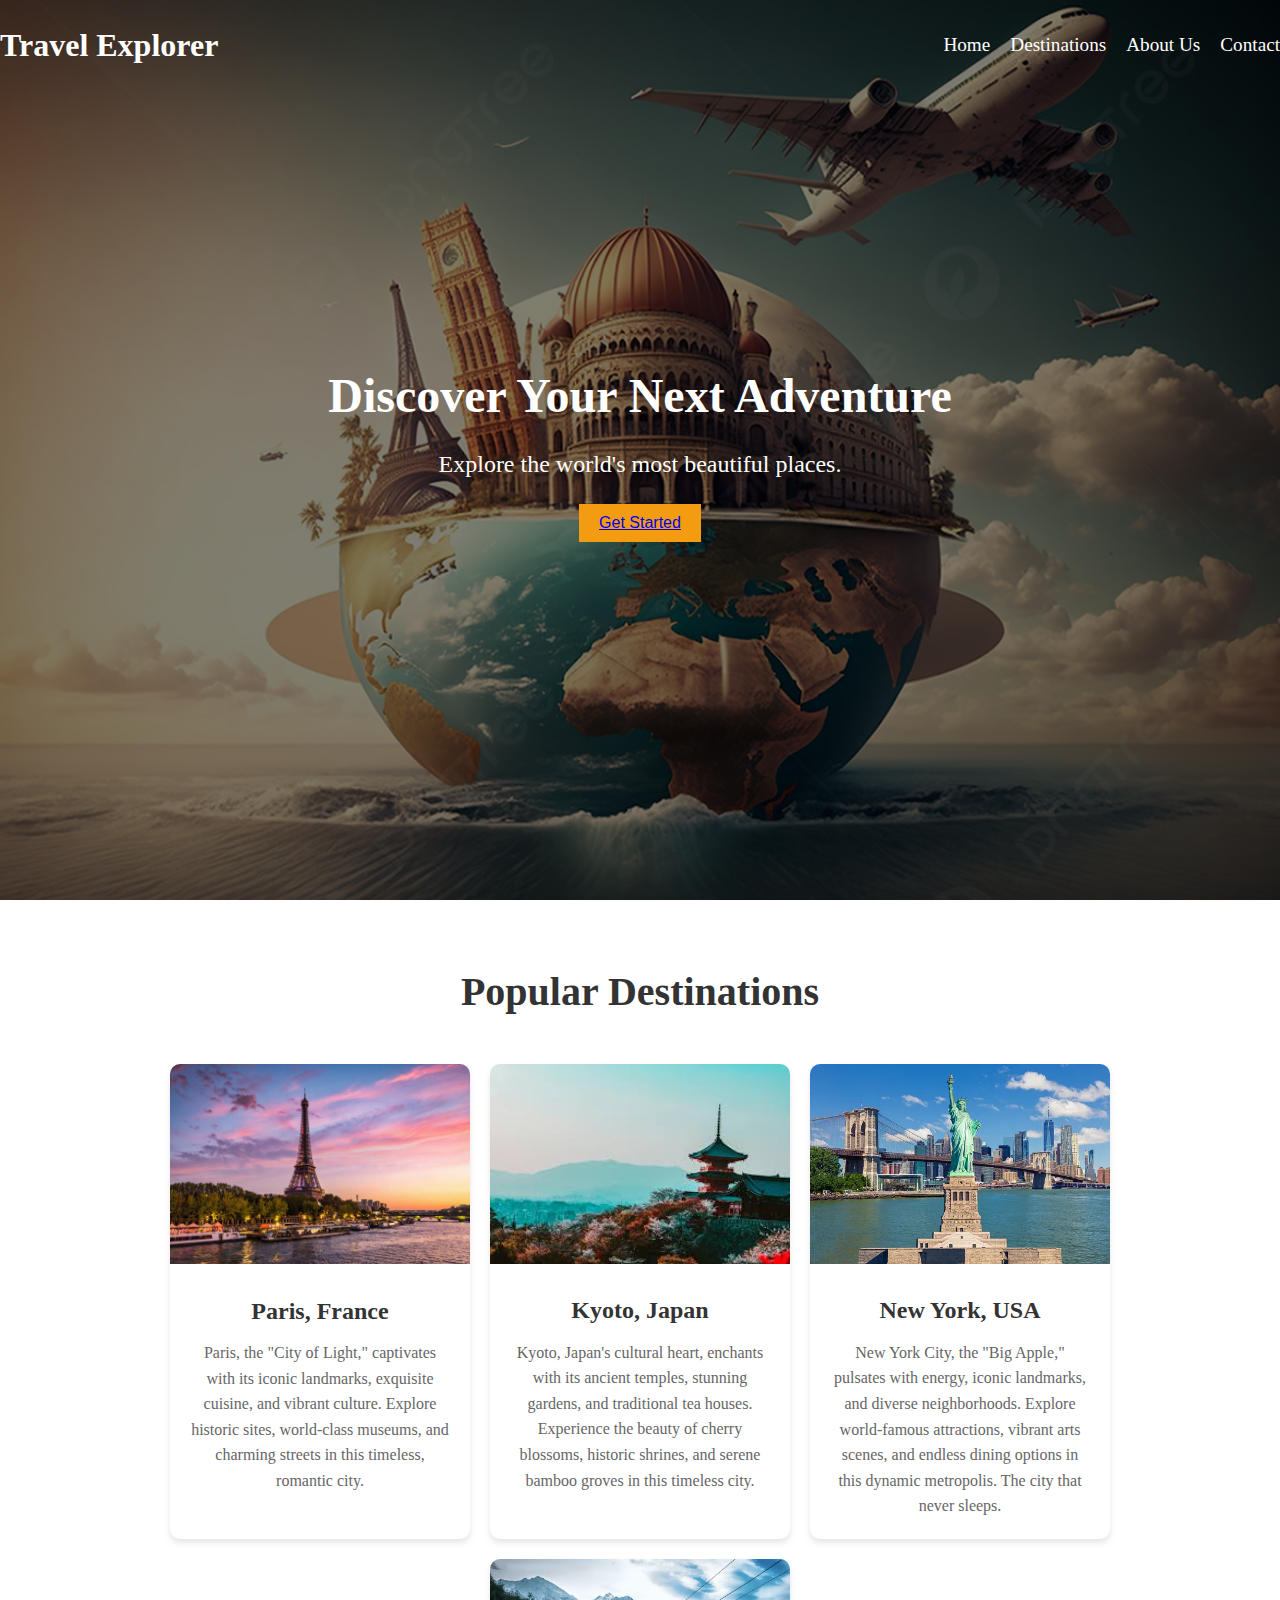
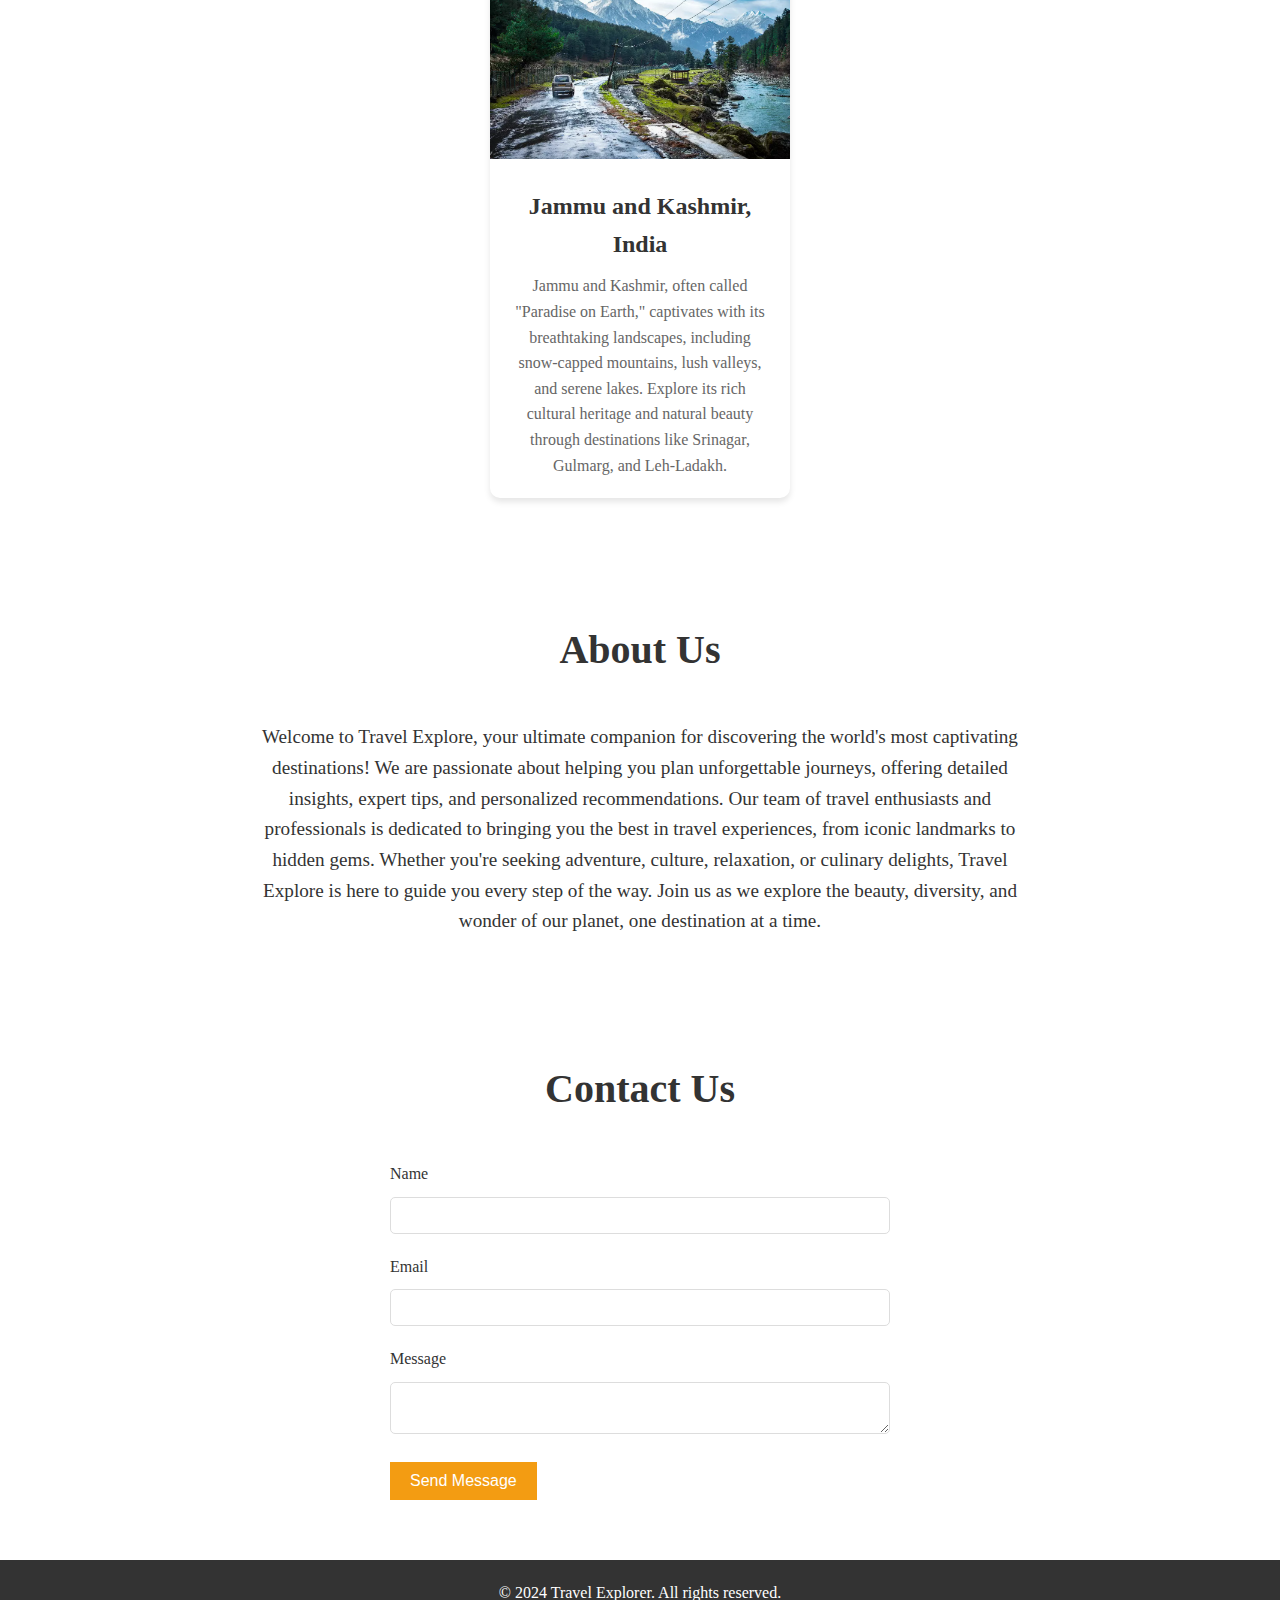
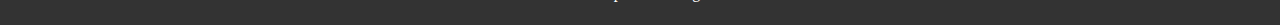
<file: index.html>
<!DOCTYPE html>
<html lang="en">
<head>
    <meta charset="UTF-8">
    <meta name="viewport" content="width=device-width, initial-scale=1.0">
    <title>Travel Explorer</title>
    <link rel="stylesheet" href="styles.css">
</head>
<body>
    <header class="hero-section">
        <nav>
            <h1>Travel Explorer</h1>
            <ul>
                <li><a href="index.html">Home</a></li>
                <li><a href="#destinations">Destinations</a></li>
                <li><a href="#about">About Us</a></li>
                <li><a href="#contact">Contact</a></li>
            </ul>
        </nav>
        <div class="hero-content">
            <h2>Discover Your Next Adventure</h2>
            <p>Explore the world's most beautiful places.</p>
            <button><a href="#destinations">Get Started</a></button>
        </div>
    </header>

    <section id="destinations" class="destinations-section">
        <h2>Popular Destinations</h2>
        <div class="destination-grid">
            <div class="destination-card">
                <a href="destination_paris.html">
                    <img src="istockphoto-1345426734-612x612.jpg" alt="Paris, France">
                </a>
                <div class="card-content">
                    <h3>Paris, France</h3>
                    <p>Paris, the "City of Light," captivates with its iconic landmarks, exquisite cuisine, and vibrant culture. Explore historic sites, world-class museums, and charming streets in this timeless, romantic city.</p>
                </div>
            </div>
            <div class="destination-card">
                <a href="destination_kyoto.html">
                    <img src="images.jpeg" alt="Kyoto, Japan">
                </a>
                <div class="card-content">
                    <h3>Kyoto, Japan</h3>
                    <p>Kyoto, Japan's cultural heart, enchants with its ancient temples, stunning gardens, and traditional tea houses. Experience the beauty of cherry blossoms, historic shrines, and serene bamboo groves in this timeless city.</p>
                </div>
            </div>
            <div class="destination-card">
                <a href="destination_newyork.html">
                    <img src="istockphoto-1715020172-170667a.webp" alt="New York, USA">
                </a>
                <div class="card-content">
                    <h3>New York, USA</h3>
                    <p>New York City, the "Big Apple," pulsates with energy, iconic landmarks, and diverse neighborhoods. Explore world-famous attractions, vibrant arts scenes, and endless dining options in this dynamic metropolis. The city that never sleeps.</p>
                </div>
            </div>
            <div class="destination-card">
                <a href="destination_Jammu and Kashmir.html">
                    <img src="Jammu and Kashmir.cms" alt="Jammu and Kashmir, India">
                </a>
                <div class="card-content">
                    <h3>Jammu and Kashmir, India</h3>
                    <p>Jammu and Kashmir, often called "Paradise on Earth," captivates with its breathtaking landscapes, including snow-capped mountains, lush valleys, and serene lakes. Explore its rich cultural heritage and natural beauty through destinations like Srinagar, Gulmarg, and Leh-Ladakh.</p>
                </div>
            </div>
        </div>
    </section>

    <section id="about" class="about-section">
        <h2>About Us</h2>
        <p>Welcome to Travel Explore, your ultimate companion for discovering the world's most captivating destinations! We are passionate about helping you plan unforgettable journeys, offering detailed insights, expert tips, and personalized recommendations. Our team of travel enthusiasts and professionals is dedicated to bringing you the best in travel experiences, from iconic landmarks to hidden gems. Whether you're seeking adventure, culture, relaxation, or culinary delights, Travel Explore is here to guide you every step of the way. Join us as we explore the beauty, diversity, and wonder of our planet, one destination at a time.</p>
    </section>

    <section id="contact" class="contact-section">
        <h2>Contact Us</h2>
        <form>
            <label for="name">Name</label>
            <input type="text" id="name" name="name" required>
            
            <label for="email">Email</label>
            <input type="email" id="email" name="email" required>
            
            <label for="message">Message</label>
            <textarea id="message" name="message" required></textarea>
            
            <button type="submit">Send Message</button>
        </form>
    </section>

    <footer>
        <p>&copy; 2024 Travel Explorer. All rights reserved.</p>
    </footer>

    <script src="script.js"></script>
</body>
</html>
</file>
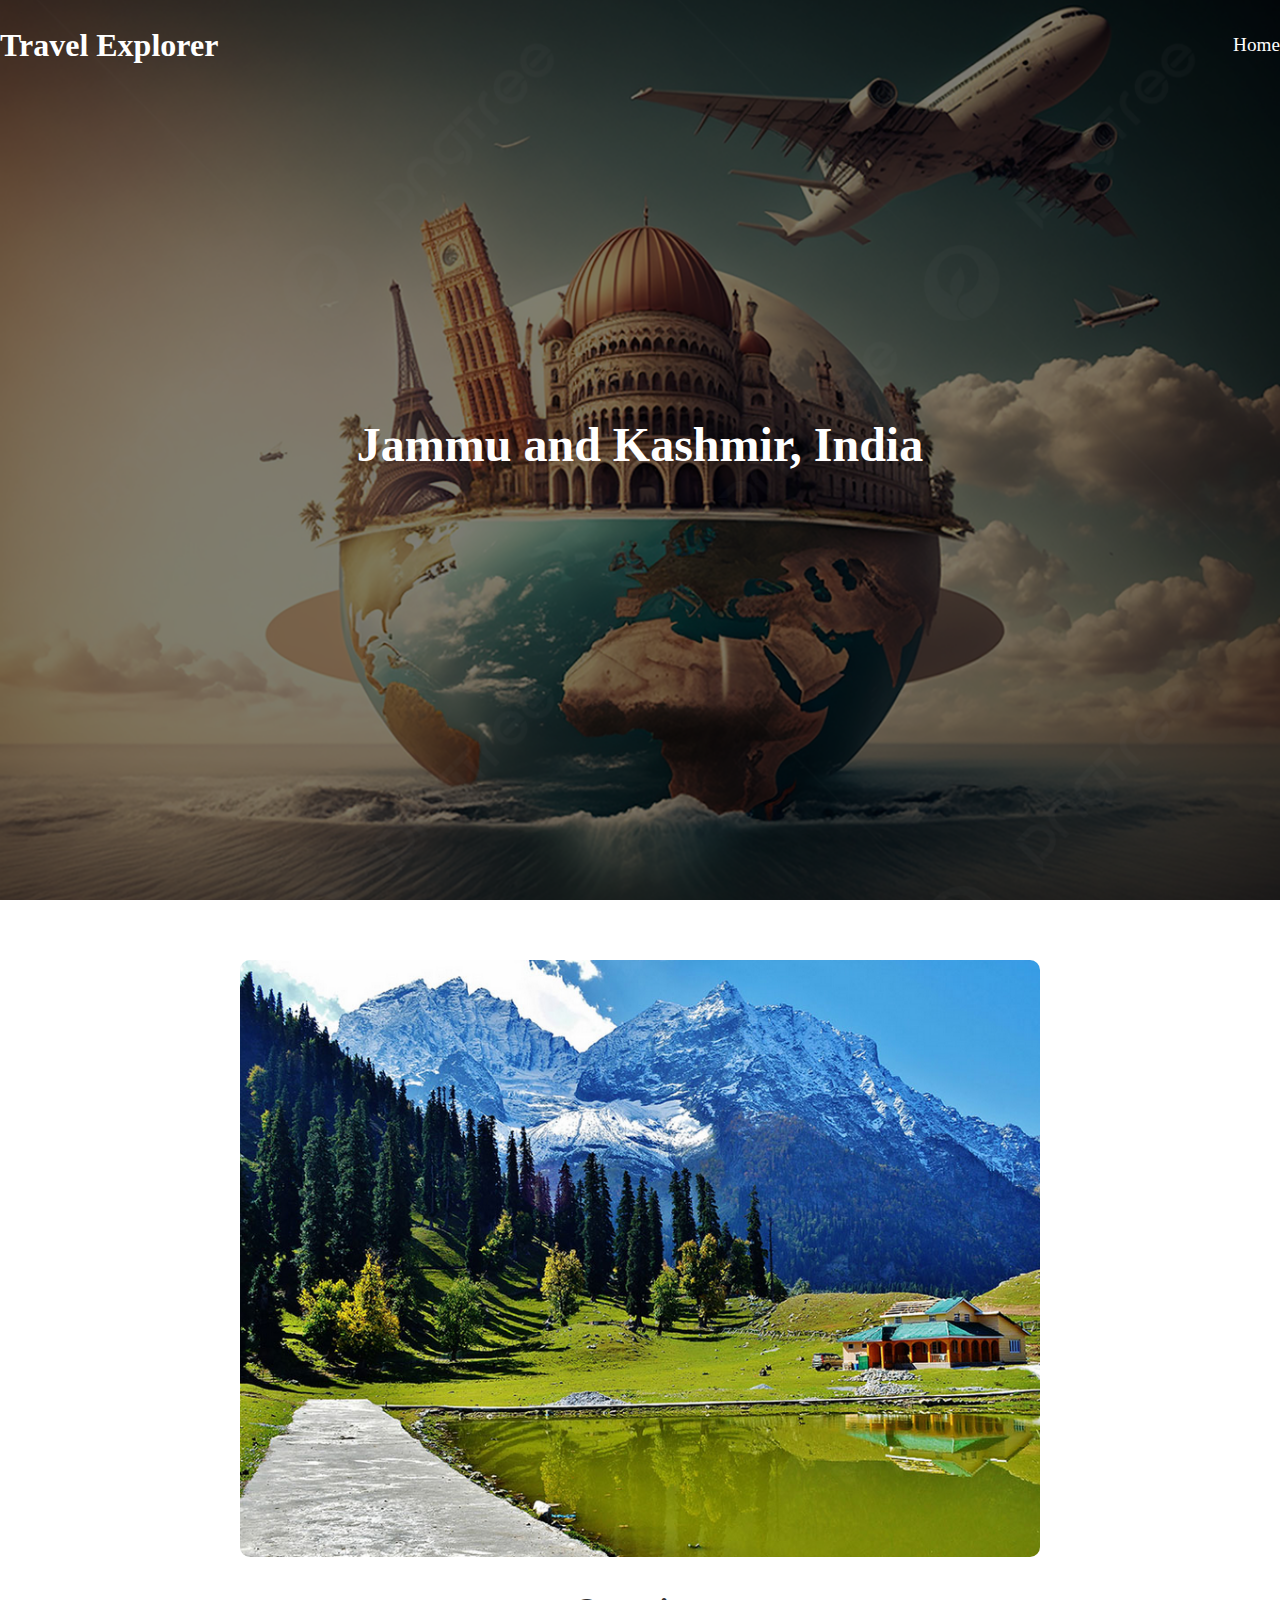
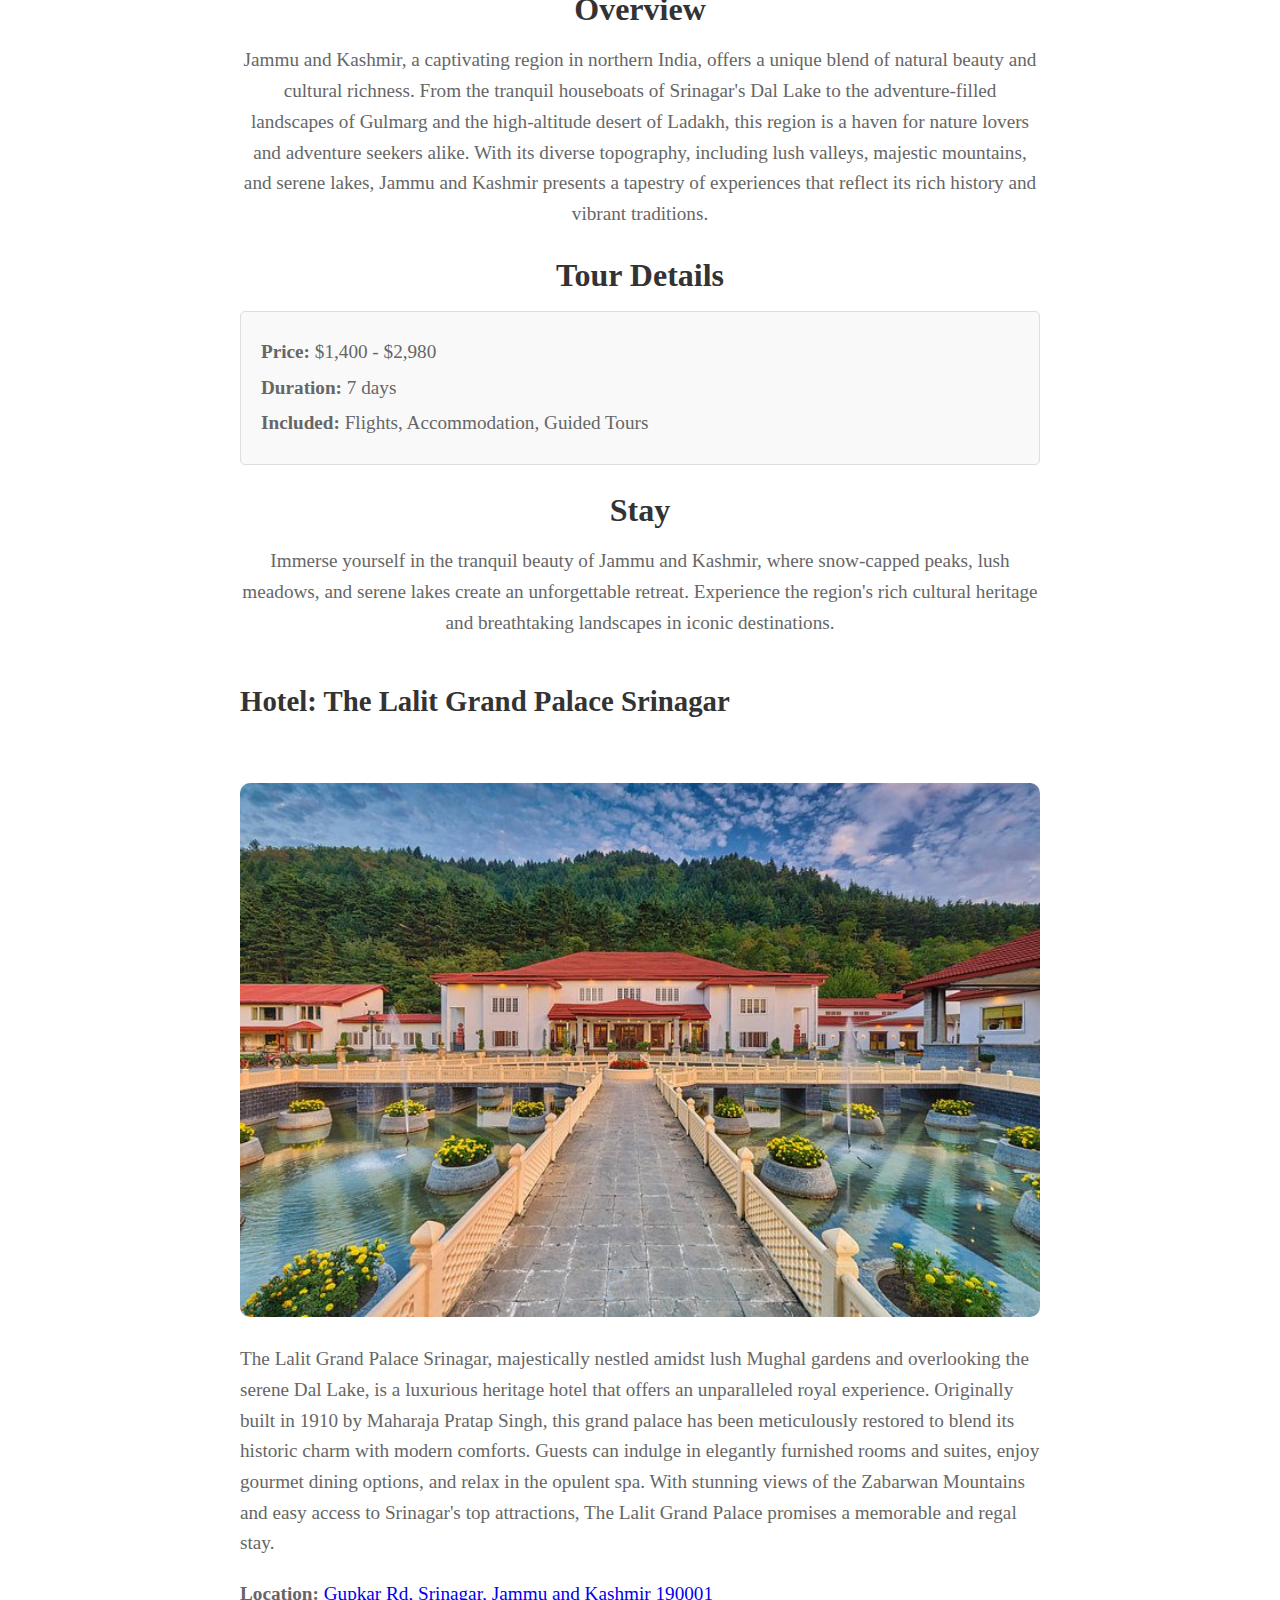
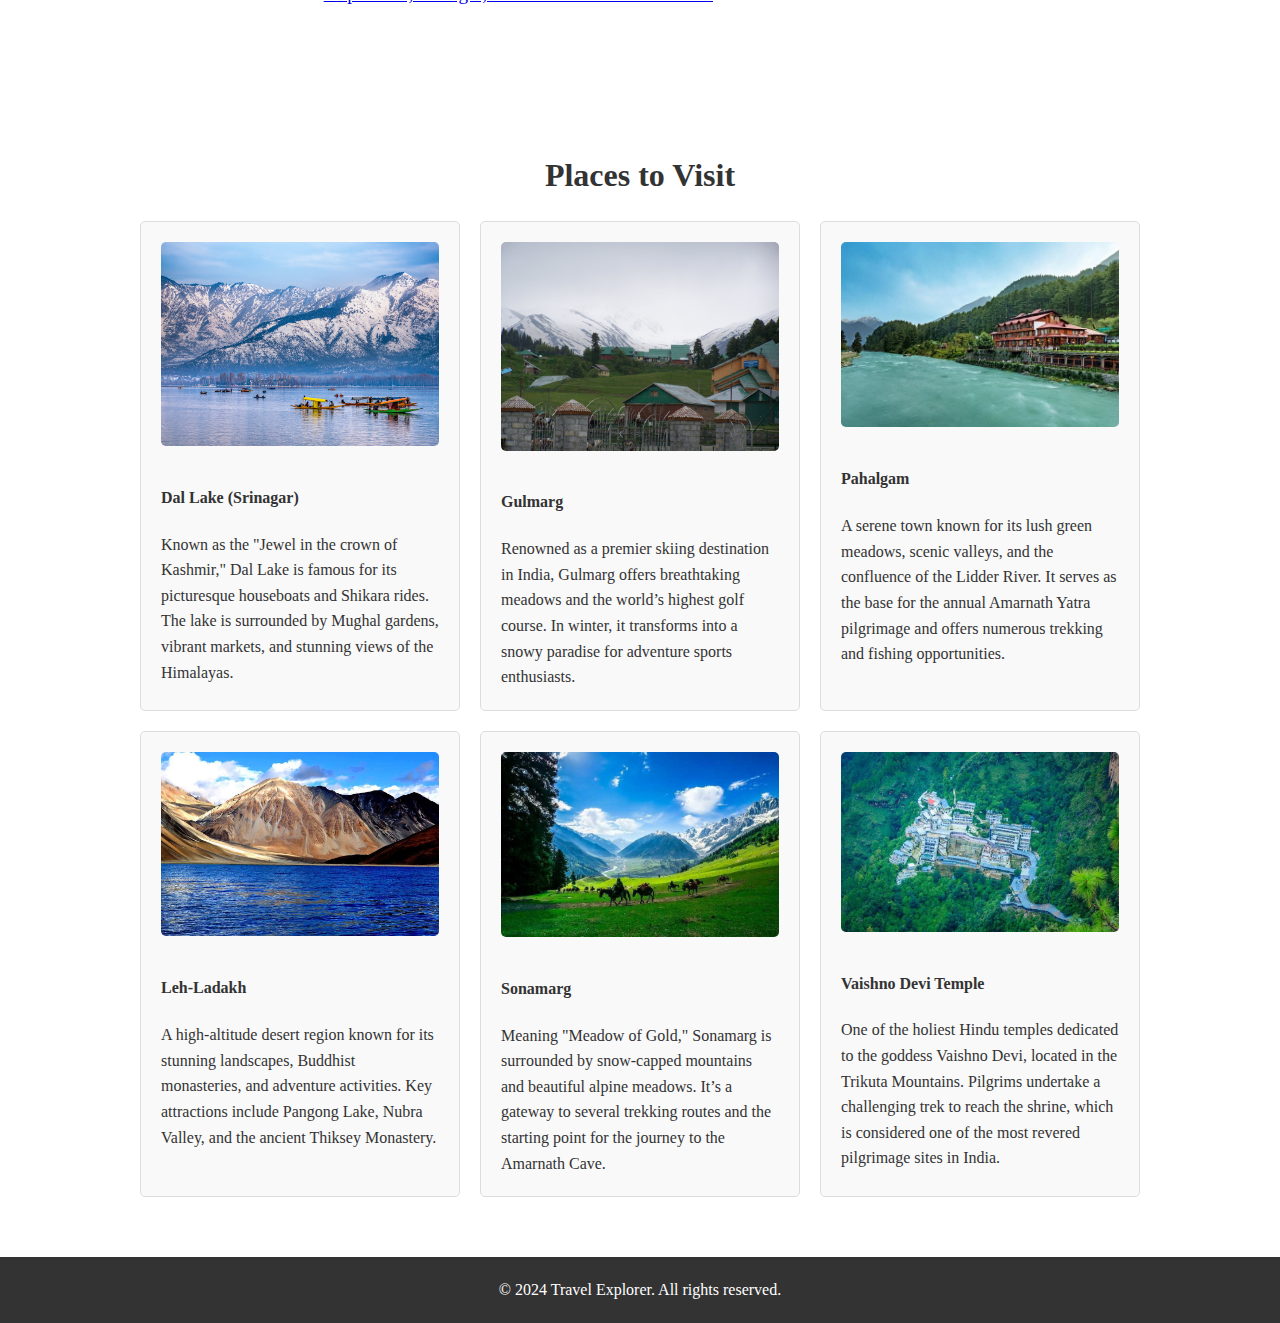
<file: destination_Jammu and Kashmir.html>
<!DOCTYPE html>
<html lang="en">
<head>
    <meta charset="UTF-8">
    <meta name="viewport" content="width=device-width, initial-scale=1.0">
    <title>Destination Details - Travel Explorer</title>
    <link rel="stylesheet" href="styles.css">
</head>
<body>
    <header>
        <nav>
            <h1>Travel Explorer</h1>
            <ul>
                <li><a href="index.html">Home</a></li>
            </ul>
        </nav>
        <div class="hero-content">
            <h2>Jammu and Kashmir, India</h2>
        </div>
    </header>
    

    <section class="destination-details">
        <img src="image_of_jammuandkashmir\jammu_kashmir.png" alt="Jammu and Kashmir, India" class="destination-img">
        <div class="details-content">
            <h3>Overview</h3>
            <p>Jammu and Kashmir, a captivating region in northern India, offers a unique blend of natural beauty and cultural richness. From the tranquil houseboats of Srinagar's Dal Lake to the adventure-filled landscapes of Gulmarg and the high-altitude desert of Ladakh, this region is a haven for nature lovers and adventure seekers alike. With its diverse topography, including lush valleys, majestic mountains, and serene lakes, Jammu and Kashmir presents a tapestry of experiences that reflect its rich history and vibrant traditions.</p>
            
            <h3>Tour Details</h3>
            <div class="details-flex">
                <div class="detail-box">
                    <p><strong>Price:</strong> $1,400 - $2,980</p>
                    <p><strong>Duration:</strong> 7 days</p>
                    <p><strong>Included:</strong> Flights, Accommodation, Guided Tours</p>
                </div>
            </div>
            
            <h3>Stay</h3>
            <p>Immerse yourself in the tranquil beauty of Jammu and Kashmir, where snow-capped peaks, lush meadows, and serene lakes create an unforgettable retreat. Experience the region's rich cultural heritage and breathtaking landscapes in iconic destinations.</p>
            
            <div class="hotel-details">
                <h4>Hotel: The Lalit Grand Palace Srinagar</h4>
                <img src="image_of_jammuandkashmir\The Lalit Grand Palace Srinagar.jpg" alt="The Lalit Grand Palace Srinagar" class="hotel-img">
                <p>The Lalit Grand Palace Srinagar, majestically nestled amidst lush Mughal gardens and overlooking the serene Dal Lake, is a luxurious heritage hotel that offers an unparalleled royal experience. Originally built in 1910 by Maharaja Pratap Singh, this grand palace has been meticulously restored to blend its historic charm with modern comforts. Guests can indulge in elegantly furnished rooms and suites, enjoy gourmet dining options, and relax in the opulent spa. With stunning views of the Zabarwan Mountains and easy access to Srinagar's top attractions, The Lalit Grand Palace promises a memorable and regal stay.</p>
                <p><strong>Location:</strong> <a href="https://www.google.com/maps/place/The+LaLiT+Grand+Palace+Srinagar/@34.0801831,74.8652802,15z/data=!4m9!3m8!1s0x38e18f6c19278e0b:0xcd0e36f777784693!5m2!4m1!1i2!8m2!3d34.0801831!4d74.8652802!16s%2Fg%2F1tgz8qz2?entry=ttu" target="_blank"> Gupkar Rd, Srinagar, Jammu and Kashmir 190001</a></p>
            </div>
        </div>
    </section>

    <section class="places-to-visit">
        <h3>Places to Visit</h3>
        <div class="places-grid">
            <div class="place-box">
                <img src="image_of_jammuandkashmir\Dal Lake (Srinagar).jpg" alt="Dal Lake (Srinagar)" class="place-img">
                <h4>Dal Lake (Srinagar)</h4>
                <p>Known as the "Jewel in the crown of Kashmir," Dal Lake is famous for its picturesque houseboats and Shikara rides. The lake is surrounded by Mughal gardens, vibrant markets, and stunning views of the Himalayas.</p>
            </div>
            <div class="place-box">
                <img src="image_of_jammuandkashmir\Gulmarg.jpg" alt="Gulmarg" class="place-img">
                <h4>Gulmarg</h4>
                <p>Renowned as a premier skiing destination in India, Gulmarg offers breathtaking meadows and the world’s highest golf course. In winter, it transforms into a snowy paradise for adventure sports enthusiasts.</p>
            </div>
            <div class="place-box">
                <img src="image_of_jammuandkashmir\Pahalgam.jpg" alt="Pahalgam" class="place-img">
                <h4>Pahalgam</h4>
                <p>A serene town known for its lush green meadows, scenic valleys, and the confluence of the Lidder River. It serves as the base for the annual Amarnath Yatra pilgrimage and offers numerous trekking and fishing opportunities.</p>
            </div>
            <div class="place-box">
                <img src="image_of_jammuandkashmir\Leh-Ladakh.jpg" alt="Leh-Ladakh" class="place-img">
                <h4>Leh-Ladakh</h4>
                <p>A high-altitude desert region known for its stunning landscapes, Buddhist monasteries, and adventure activities. Key attractions include Pangong Lake, Nubra Valley, and the ancient Thiksey Monastery.</p>
            </div>
            <div class="place-box">
                <img src="image_of_jammuandkashmir\Sonamarg.jpg" alt="Sonamarg" class="place-img">
                <h4>Sonamarg</h4>
                <p>Meaning "Meadow of Gold," Sonamarg is surrounded by snow-capped mountains and beautiful alpine meadows. It’s a gateway to several trekking routes and the starting point for the journey to the Amarnath Cave.</p>
            </div>
            <div class="place-box">
                <img src="image_of_jammuandkashmir\Vaishno Devi Temple.avif" alt="Vaishno Devi Temple" class="place-img">
                <h4>Vaishno Devi Temple</h4>
                <p>One of the holiest Hindu temples dedicated to the goddess Vaishno Devi, located in the Trikuta Mountains. Pilgrims undertake a challenging trek to reach the shrine, which is considered one of the most revered pilgrimage sites in India.</p>
            </div>
        </div>
    </section>

    <footer>
        <p>&copy; 2024 Travel Explorer. All rights reserved.</p>
    </footer>
</body>
</html>
</file>
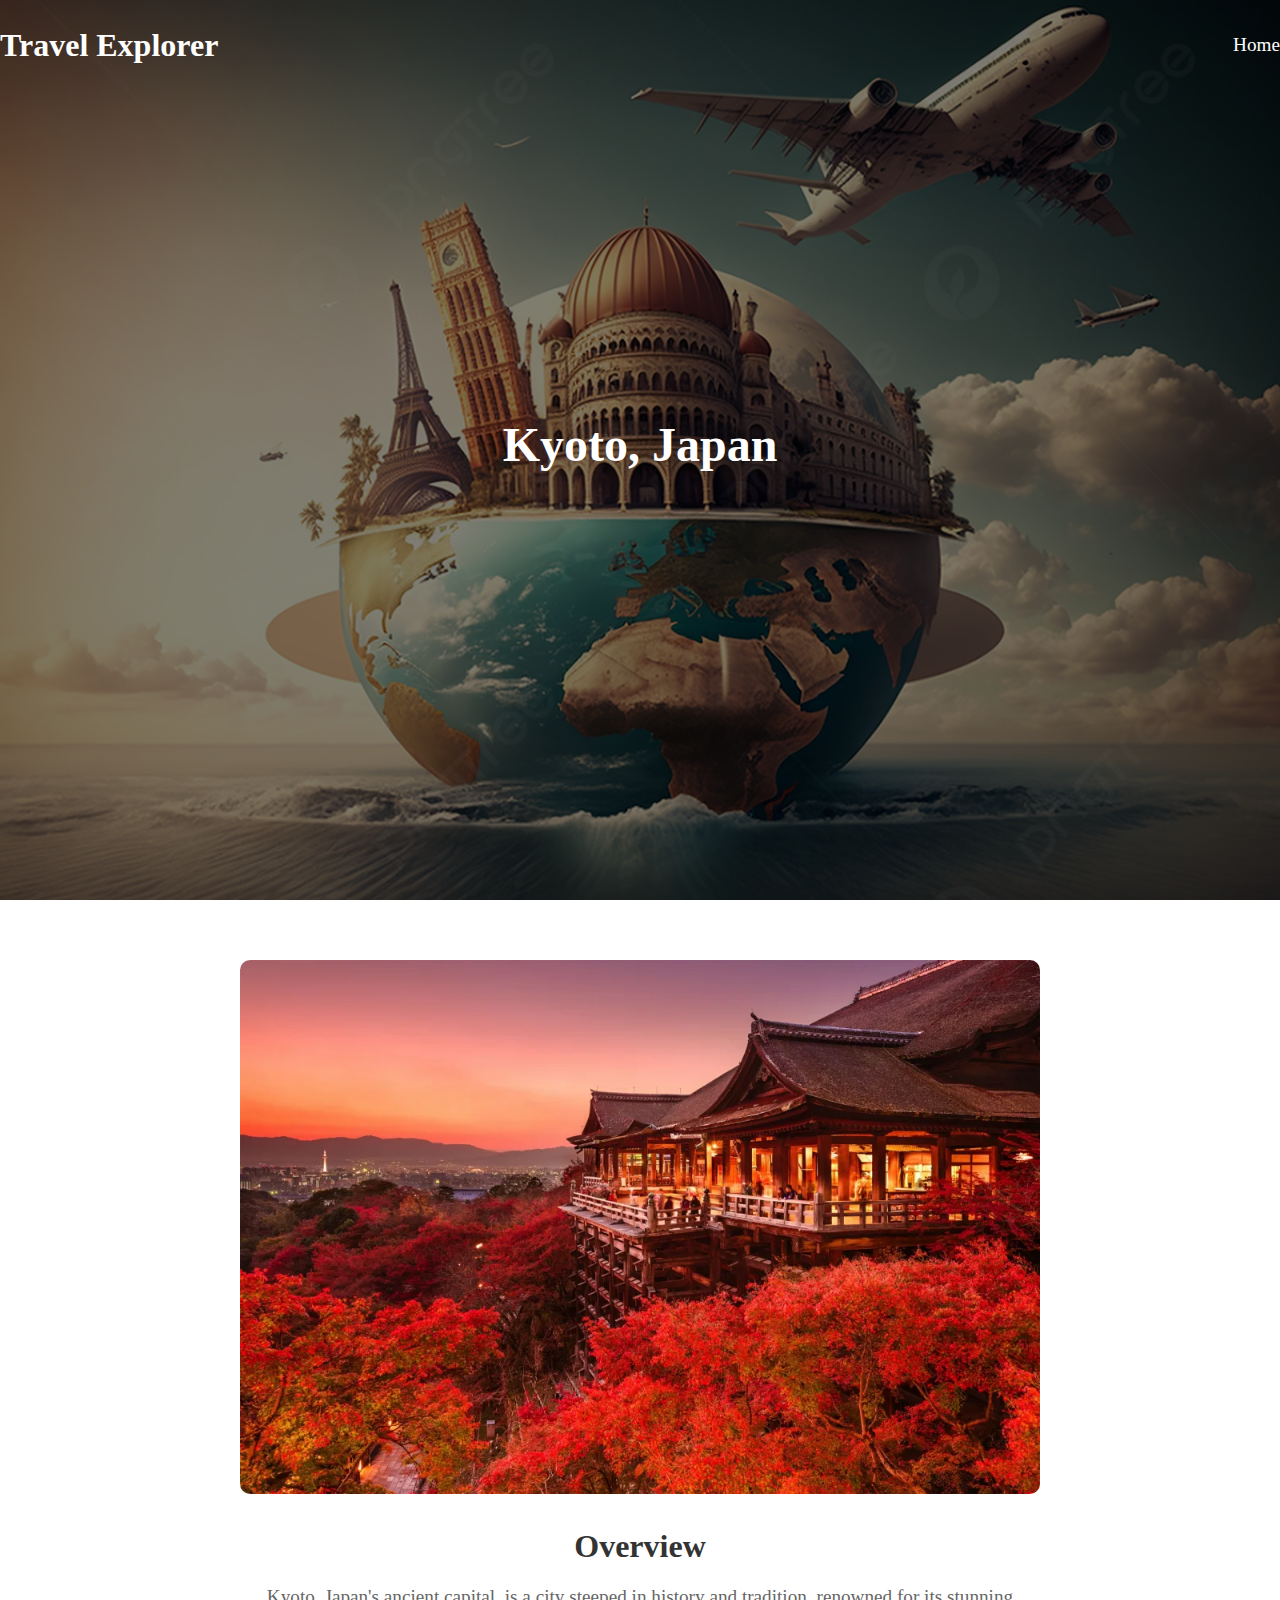
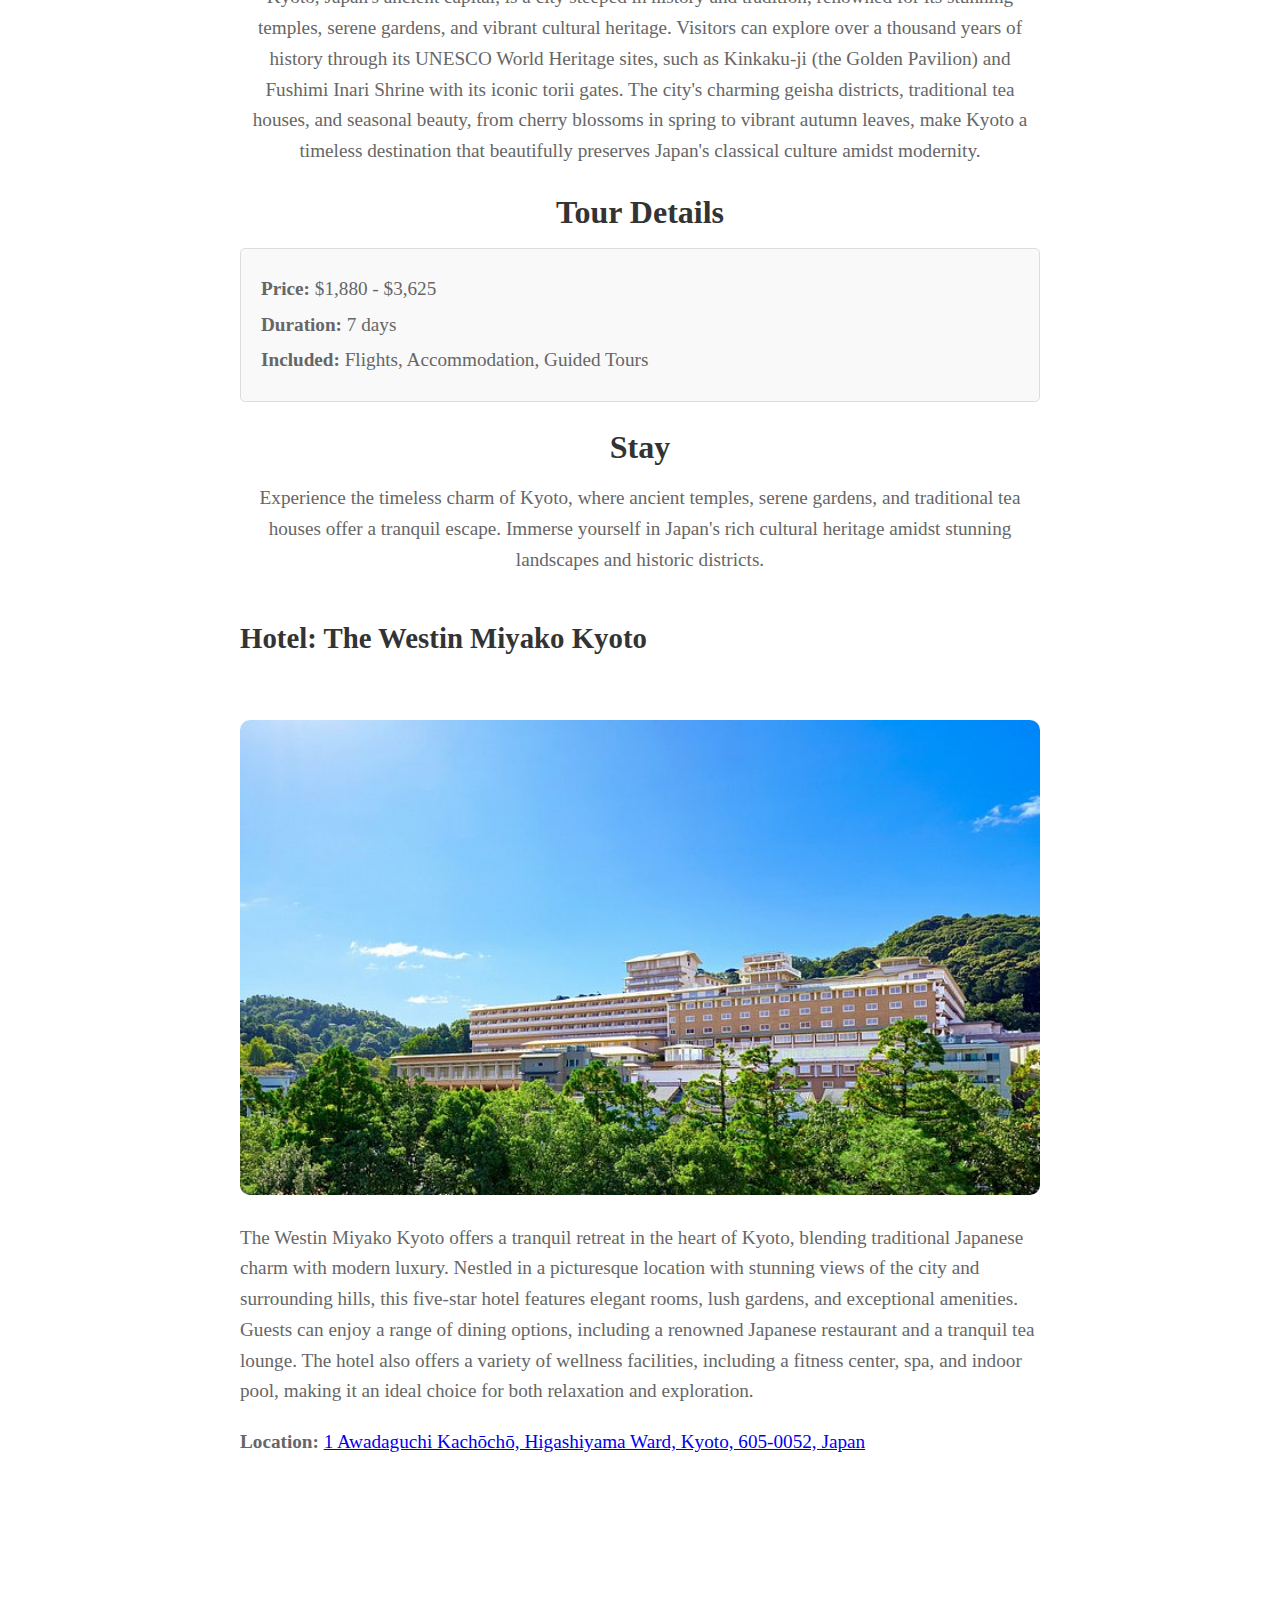
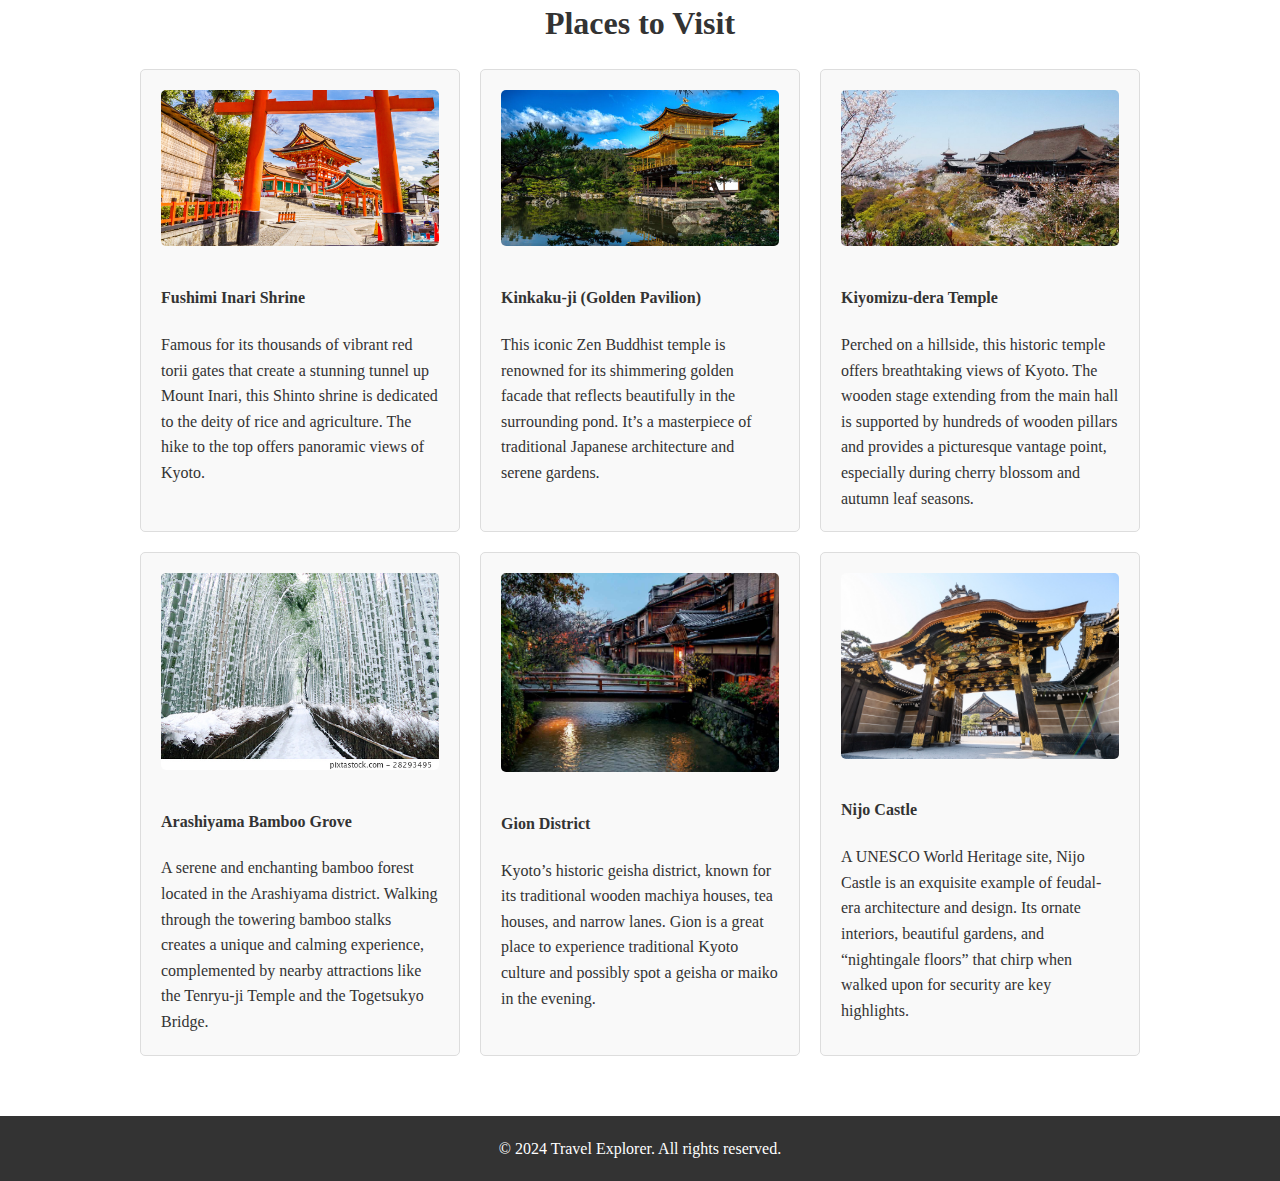
<file: destination_kyoto.html>
<!DOCTYPE html>
<html lang="en">
<head>
    <meta charset="UTF-8">
    <meta name="viewport" content="width=device-width, initial-scale=1.0">
    <title>Destination Details - Travel Explorer</title>
    <link rel="stylesheet" href="styles.css">
</head>
<body>
    <header>
        <nav>
            <h1>Travel Explorer</h1>
            <ul>
                <li><a href="index.html">Home</a></li>
            </ul>
        </nav>
        <div class="hero-content">
            <h2>Kyoto, Japan</h2>
        </div>
    </header>
    

    <section class="destination-details">
        <img src="image_of_kyoto\Kyoto_Japan.webp" alt="Kyoto, Japan" class="destination-img">
        <div class="details-content">
            <h3>Overview</h3>
            <p>Kyoto, Japan's ancient capital, is a city steeped in history and tradition, renowned for its stunning temples, serene gardens, and vibrant cultural heritage. Visitors can explore over a thousand years of history through its UNESCO World Heritage sites, such as Kinkaku-ji (the Golden Pavilion) and Fushimi Inari Shrine with its iconic torii gates. The city's charming geisha districts, traditional tea houses, and seasonal beauty, from cherry blossoms in spring to vibrant autumn leaves, make Kyoto a timeless destination that beautifully preserves Japan's classical culture amidst modernity.</p>
            
            <h3>Tour Details</h3>
            <div class="details-flex">
                <div class="detail-box">
                    <p><strong>Price:</strong> $1,880 - $3,625</p>
                    <p><strong>Duration:</strong> 7 days</p>
                    <p><strong>Included:</strong> Flights, Accommodation, Guided Tours</p>
                </div>
            </div>
            
            <h3>Stay</h3>
            <p>Experience the timeless charm of Kyoto, where ancient temples, serene gardens, and traditional tea houses offer a tranquil escape. Immerse yourself in Japan's rich cultural heritage amidst stunning landscapes and historic districts.</p>
            
            <div class="hotel-details">
                <h4>Hotel: The Westin Miyako Kyoto</h4>
                <img src="image_of_kyoto\The Westin Miyako Kyoto.jpg" alt="The Westin Miyako Kyoto" class="hotel-img">
                <p>The Westin Miyako Kyoto offers a tranquil retreat in the heart of Kyoto, blending traditional Japanese charm with modern luxury. Nestled in a picturesque location with stunning views of the city and surrounding hills, this five-star hotel features elegant rooms, lush gardens, and exceptional amenities. Guests can enjoy a range of dining options, including a renowned Japanese restaurant and a tranquil tea lounge. The hotel also offers a variety of wellness facilities, including a fitness center, spa, and indoor pool, making it an ideal choice for both relaxation and exploration.</p>
                <p><strong>Location:</strong> <a href="https://www.google.com/maps/place/The+Westin+Miyako+Kyoto/@35.0090129,135.7885596,15z/data=!4m9!3m8!1s0x600108df01335037:0x31e116cbc17d12da!5m2!4m1!1i2!8m2!3d35.0090129!4d135.7885596!16s%2Fg%2F122tccyl?entry=ttu" target="_blank"> 1 Awadaguchi Kachōchō, Higashiyama Ward, Kyoto, 605-0052, Japan</a></p>
            </div>
        </div>
    </section>

    <section class="places-to-visit">
        <h3>Places to Visit</h3>
        <div class="places-grid">
            <div class="place-box">
                <img src="image_of_kyoto\Fushimi Inari Shrine.jpg" alt="Fushimi Inari Shrine" class="place-img">
                <h4>Fushimi Inari Shrine</h4>
                <p>Famous for its thousands of vibrant red torii gates that create a stunning tunnel up Mount Inari, this Shinto shrine is dedicated to the deity of rice and agriculture. The hike to the top offers panoramic views of Kyoto.</p>
            </div>
            <div class="place-box">
                <img src="image_of_kyoto\Kinkaku-ji (Golden Pavilion).jpg" alt="Kinkaku-ji (Golden Pavilion)" class="place-img">
                <h4>Kinkaku-ji (Golden Pavilion)</h4>
                <p>This iconic Zen Buddhist temple is renowned for its shimmering golden facade that reflects beautifully in the surrounding pond. It’s a masterpiece of traditional Japanese architecture and serene gardens.</p>
            </div>
            <div class="place-box">
                <img src="image_of_kyoto\Kiyomizu-dera Temple.jpg" alt="Kiyomizu-dera Temple" class="place-img">
                <h4>Kiyomizu-dera Temple</h4>
                <p>Perched on a hillside, this historic temple offers breathtaking views of Kyoto. The wooden stage extending from the main hall is supported by hundreds of wooden pillars and provides a picturesque vantage point, especially during cherry blossom and autumn leaf seasons.</p>
            </div>
            <div class="place-box">
                <img src="image_of_kyoto\Arashiyama Bamboo Grove.jpg" alt="Arashiyama Bamboo Grove" class="place-img">
                <h4>Arashiyama Bamboo Grove</h4>
                <p>A serene and enchanting bamboo forest located in the Arashiyama district. Walking through the towering bamboo stalks creates a unique and calming experience, complemented by nearby attractions like the Tenryu-ji Temple and the Togetsukyo Bridge.</p>
            </div>
            <div class="place-box">
                <img src="image_of_kyoto\Gion District.jpg" alt="Gion District" class="place-img">
                <h4>Gion District</h4>
                <p>Kyoto’s historic geisha district, known for its traditional wooden machiya houses, tea houses, and narrow lanes. Gion is a great place to experience traditional Kyoto culture and possibly spot a geisha or maiko in the evening.</p>
            </div>
            <div class="place-box">
                <img src="image_of_kyoto\Nijo Castle.jpg" alt="Nijo Castle" class="place-img">
                <h4>Nijo Castle</h4>
                <p>A UNESCO World Heritage site, Nijo Castle is an exquisite example of feudal-era architecture and design. Its ornate interiors, beautiful gardens, and “nightingale floors” that chirp when walked upon for security are key highlights.</p>
            </div>
        </div>
    </section>

    <footer>
        <p>&copy; 2024 Travel Explorer. All rights reserved.</p>
    </footer>
</body>
</html>
</file>
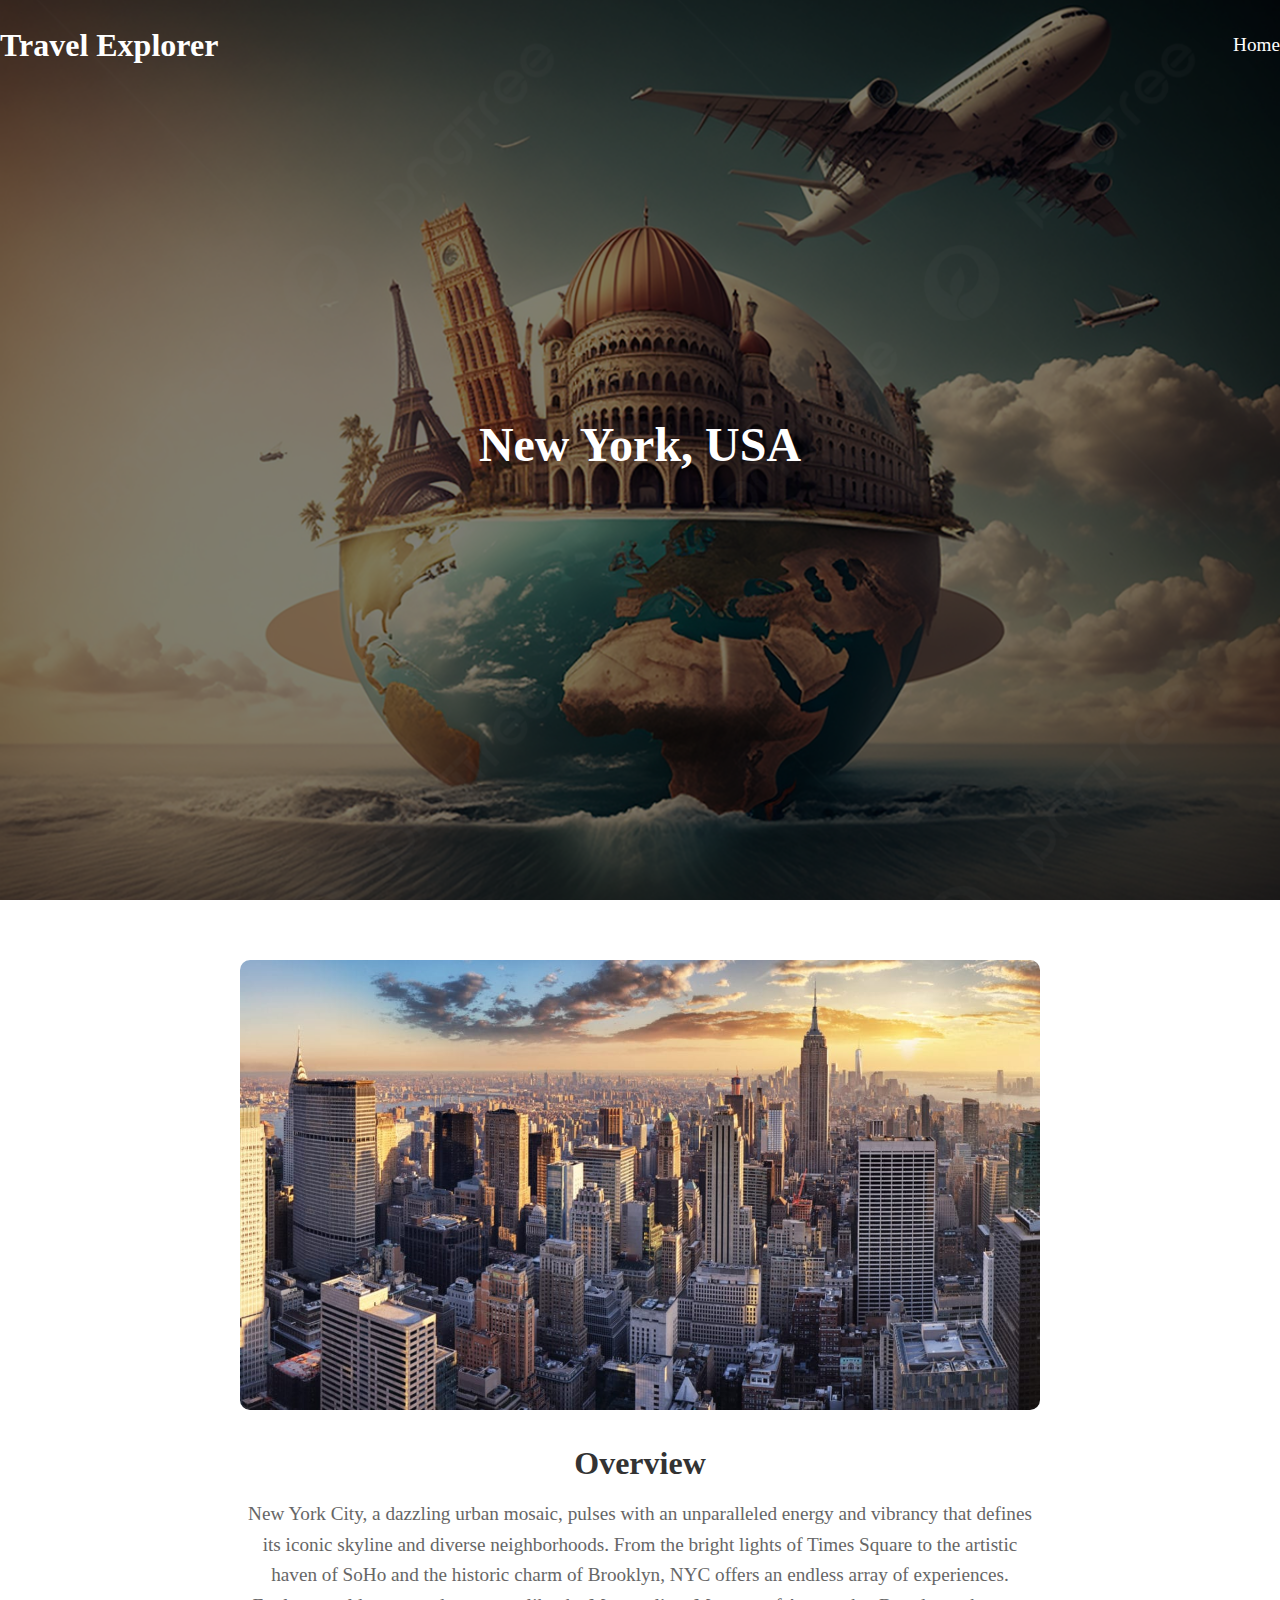
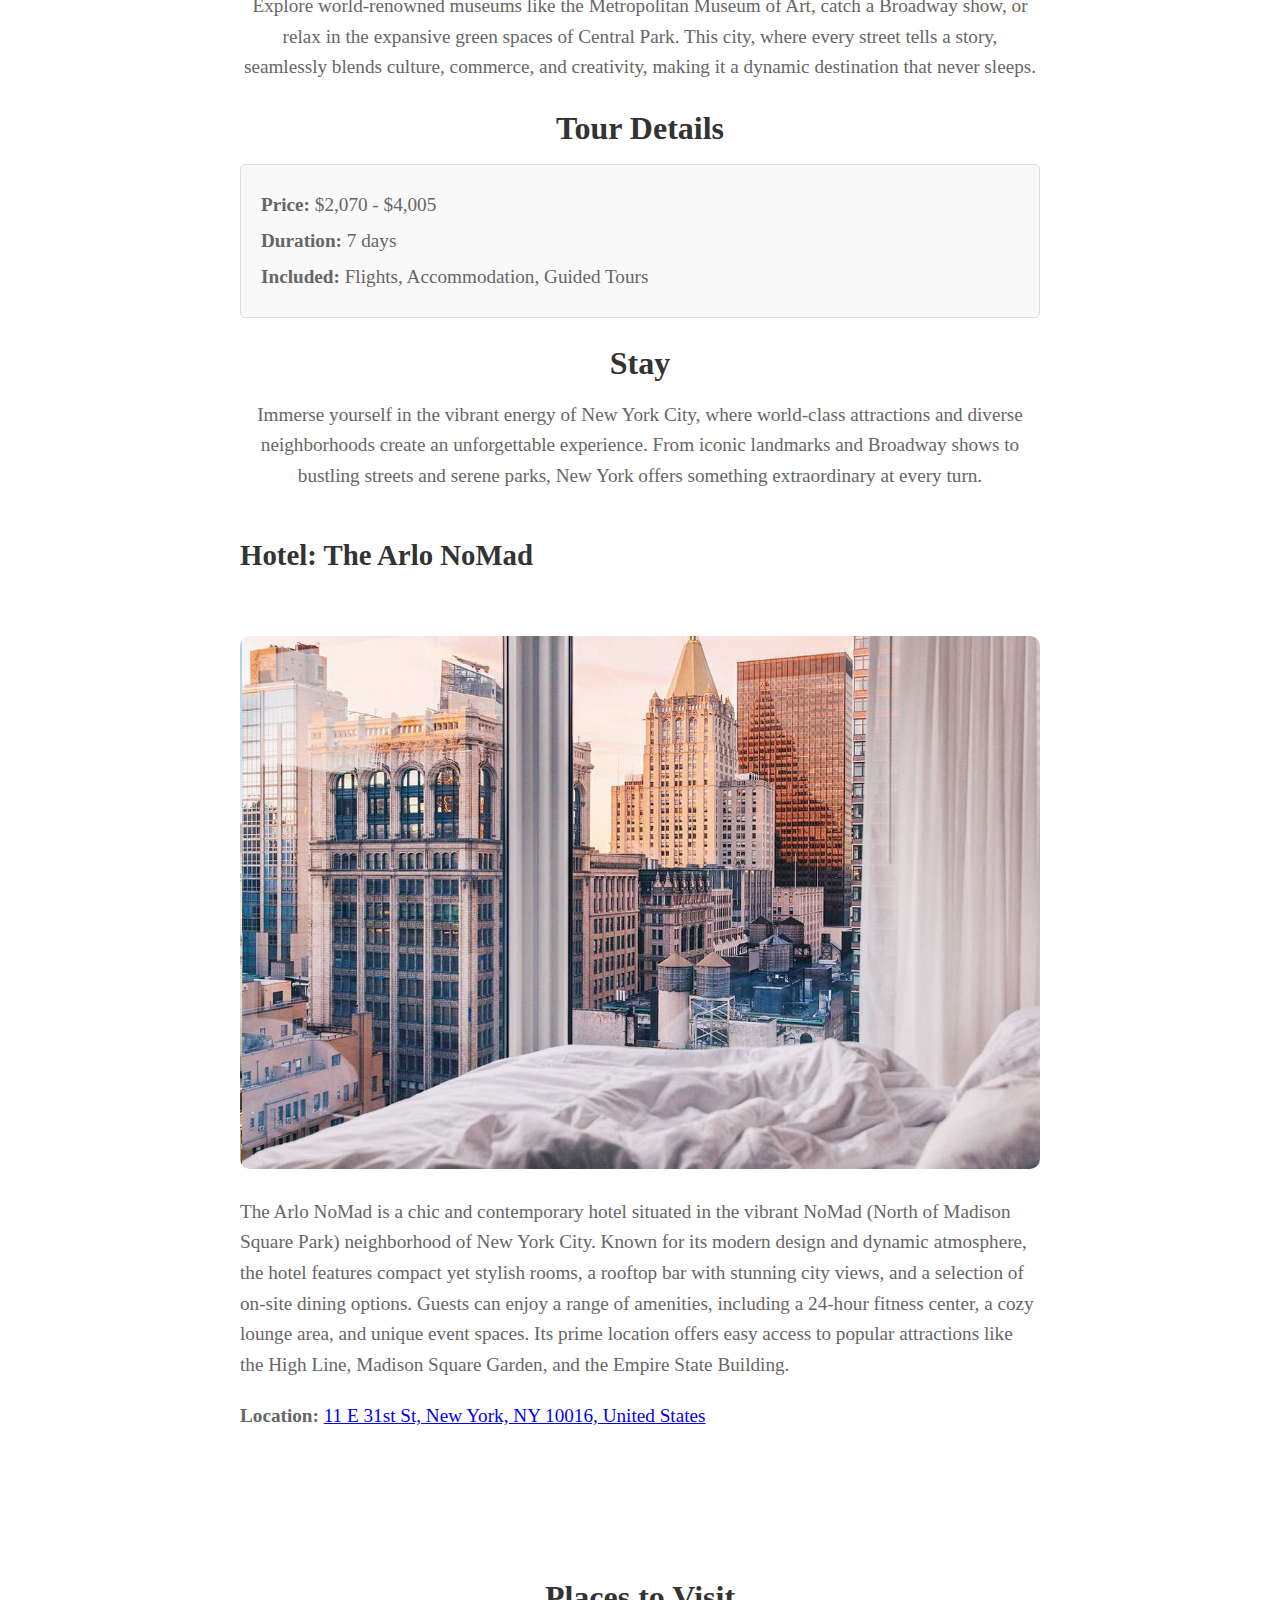
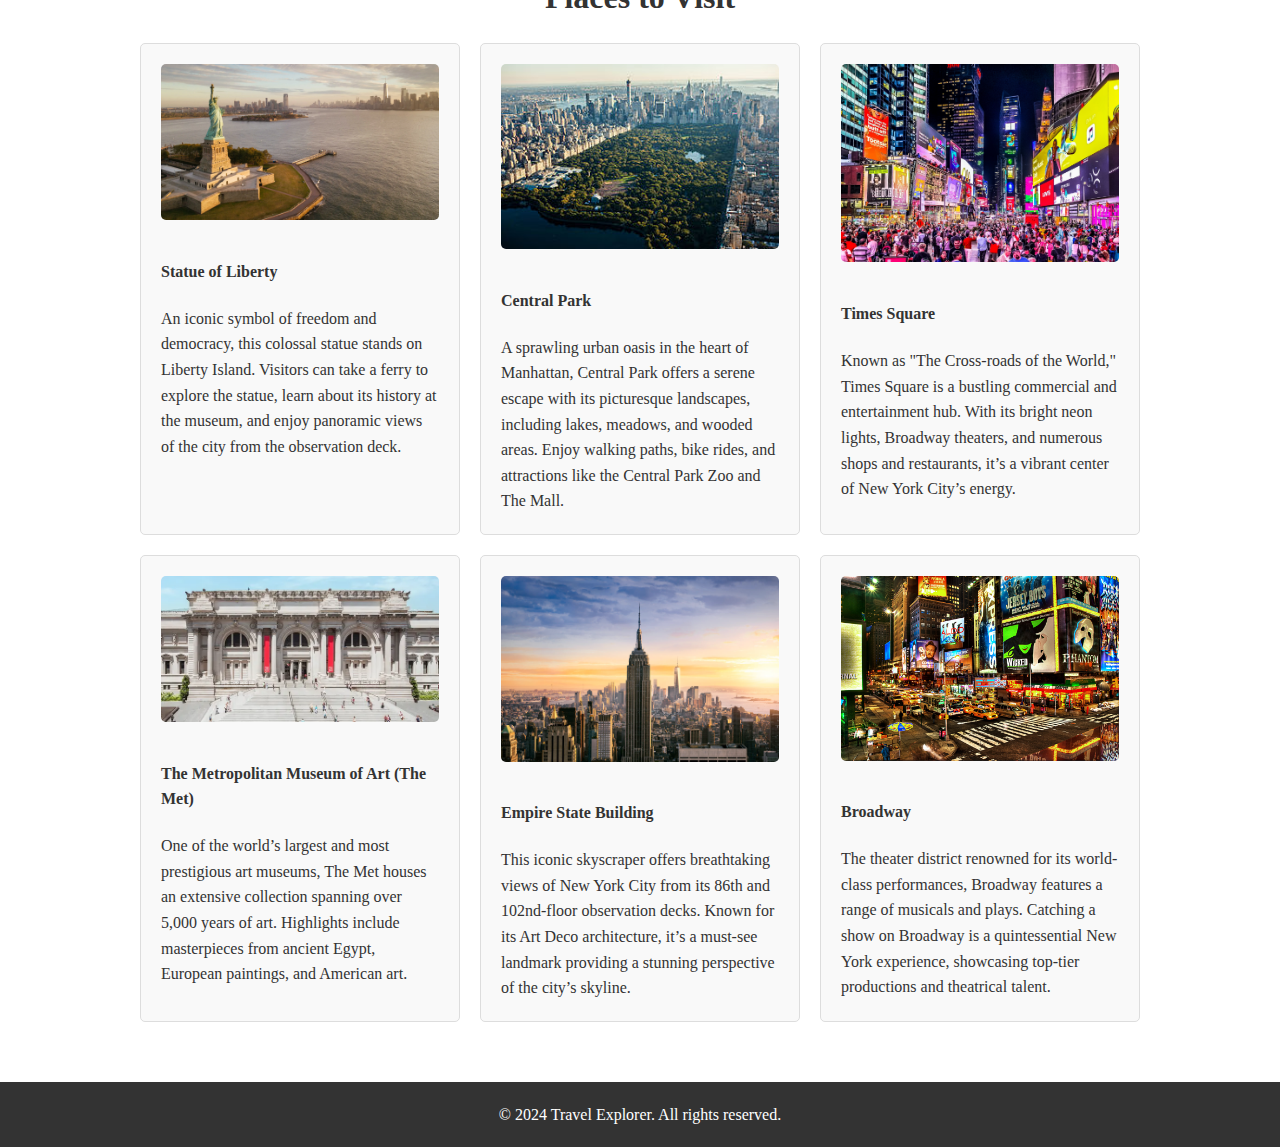
<file: destination_newyork.html>
<!DOCTYPE html>
<html lang="en">
<head>
    <meta charset="UTF-8">
    <meta name="viewport" content="width=device-width, initial-scale=1.0">
    <title>Destination Details - Travel Explorer</title>
    <link rel="stylesheet" href="styles.css">
</head>
<body>
    <header>
        <nav>
            <h1>Travel Explorer</h1>
            <ul>
                <li><a href="index.html">Home</a></li>
            </ul>
        </nav>
        <div class="hero-content">
            <h2>New York, USA</h2>
        </div>
    </header>
    

    <section class="destination-details">
        <img src="image_of_newyork\New York_USA.jpg" alt="New York, USA" class="destination-img">
        <div class="details-content">
            <h3>Overview</h3>
            <p>New York City, a dazzling urban mosaic, pulses with an unparalleled energy and vibrancy that defines its iconic skyline and diverse neighborhoods. From the bright lights of Times Square to the artistic haven of SoHo and the historic charm of Brooklyn, NYC offers an endless array of experiences. Explore world-renowned museums like the Metropolitan Museum of Art, catch a Broadway show, or relax in the expansive green spaces of Central Park. This city, where every street tells a story, seamlessly blends culture, commerce, and creativity, making it a dynamic destination that never sleeps.</p>
            
            <h3>Tour Details</h3>
            <div class="details-flex">
                <div class="detail-box">
                    <p><strong>Price:</strong> $2,070 - $4,005</p>
                    <p><strong>Duration:</strong> 7 days</p>
                    <p><strong>Included:</strong> Flights, Accommodation, Guided Tours</p>
                </div>
            </div>
            
            <h3>Stay</h3>
            <p>Immerse yourself in the vibrant energy of New York City, where world-class attractions and diverse neighborhoods create an unforgettable experience. From iconic landmarks and Broadway shows to bustling streets and serene parks, New York offers something extraordinary at every turn.</p>
            
            <div class="hotel-details">
                <h4>Hotel: The Arlo NoMad</h4>
                <img src="image_of_newyork\The Arlo NoMad.jpg" alt="The Arlo NoMad" class="hotel-img">
                <p>The Arlo NoMad is a chic and contemporary hotel situated in the vibrant NoMad (North of Madison Square Park) neighborhood of New York City. Known for its modern design and dynamic atmosphere, the hotel features compact yet stylish rooms, a rooftop bar with stunning city views, and a selection of on-site dining options. Guests can enjoy a range of amenities, including a 24-hour fitness center, a cozy lounge area, and unique event spaces. Its prime location offers easy access to popular attractions like the High Line, Madison Square Garden, and the Empire State Building.</p>
                <p><strong>Location:</strong> <a href="https://www.google.com/maps/place/Arlo+NoMad/@40.7462693,-73.9849425,15z/data=!4m9!3m8!1s0x89c259a86ec13155:0x4f1fd7143bc6b3e7!5m2!4m1!1i2!8m2!3d40.7462693!4d-73.9849425!16s%2Fg%2F11c54_5pqw?entry=ttu" target="_blank"> 11 E 31st St, New York, NY 10016, United States</a></p>
            </div>
        </div>
    </section>

    <section class="places-to-visit">
        <h3>Places to Visit</h3>
        <div class="places-grid">
            <div class="place-box">
                <img src="image_of_newyork\Statue of Liberty.webp" alt="Statue of Liberty" class="place-img">
                <h4>Statue of Liberty</h4>
                <p>An iconic symbol of freedom and democracy, this colossal statue stands on Liberty Island. Visitors can take a ferry to explore the statue, learn about its history at the museum, and enjoy panoramic views of the city from the observation deck.</p>
            </div>
            <div class="place-box">
                <img src="image_of_newyork\Central Park.jpg" alt="Central Park" class="place-img">
                <h4>Central Park</h4>
                <p>A sprawling urban oasis in the heart of Manhattan, Central Park offers a serene escape with its picturesque landscapes, including lakes, meadows, and wooded areas. Enjoy walking paths, bike rides, and attractions like the Central Park Zoo and The Mall.</p>
            </div>
            <div class="place-box">
                <img src="image_of_newyork\Times Square.jpg" alt="Times Square" class="place-img">
                <h4>Times Square</h4>
                <p>Known as "The Cross-roads of the World," Times Square is a bustling commercial and entertainment hub. With its bright neon lights, Broadway theaters, and numerous shops and restaurants, it’s a vibrant center of New York City’s energy.</p>
            </div>
            <div class="place-box">
                <img src="image_of_newyork\The Metropolitan Museum of Art (The Met).webp" alt="The Metropolitan Museum of Art (The Met)" class="place-img">
                <h4>The Metropolitan Museum of Art (The Met)</h4>
                <p>One of the world’s largest and most prestigious art museums, The Met houses an extensive collection spanning over 5,000 years of art. Highlights include masterpieces from ancient Egypt, European paintings, and American art.</p>
            </div>
            <div class="place-box">
                <img src="image_of_newyork\Empire State Building.jpg" alt="Empire State Building" class="place-img">
                <h4>Empire State Building</h4>
                <p>This iconic skyscraper offers breathtaking views of New York City from its 86th and 102nd-floor observation decks. Known for its Art Deco architecture, it’s a must-see landmark providing a stunning perspective of the city’s skyline.</p>
            </div>
            <div class="place-box">
                <img src="image_of_newyork\Broadway.jpg" alt="Broadway" class="place-img">
                <h4>Broadway</h4>
                <p>The theater district renowned for its world-class performances, Broadway features a range of musicals and plays. Catching a show on Broadway is a quintessential New York experience, showcasing top-tier productions and theatrical talent.</p>
            </div>
        </div>
    </section>

    <footer>
        <p>&copy; 2024 Travel Explorer. All rights reserved.</p>
    </footer>
</body>
</html>
</file>
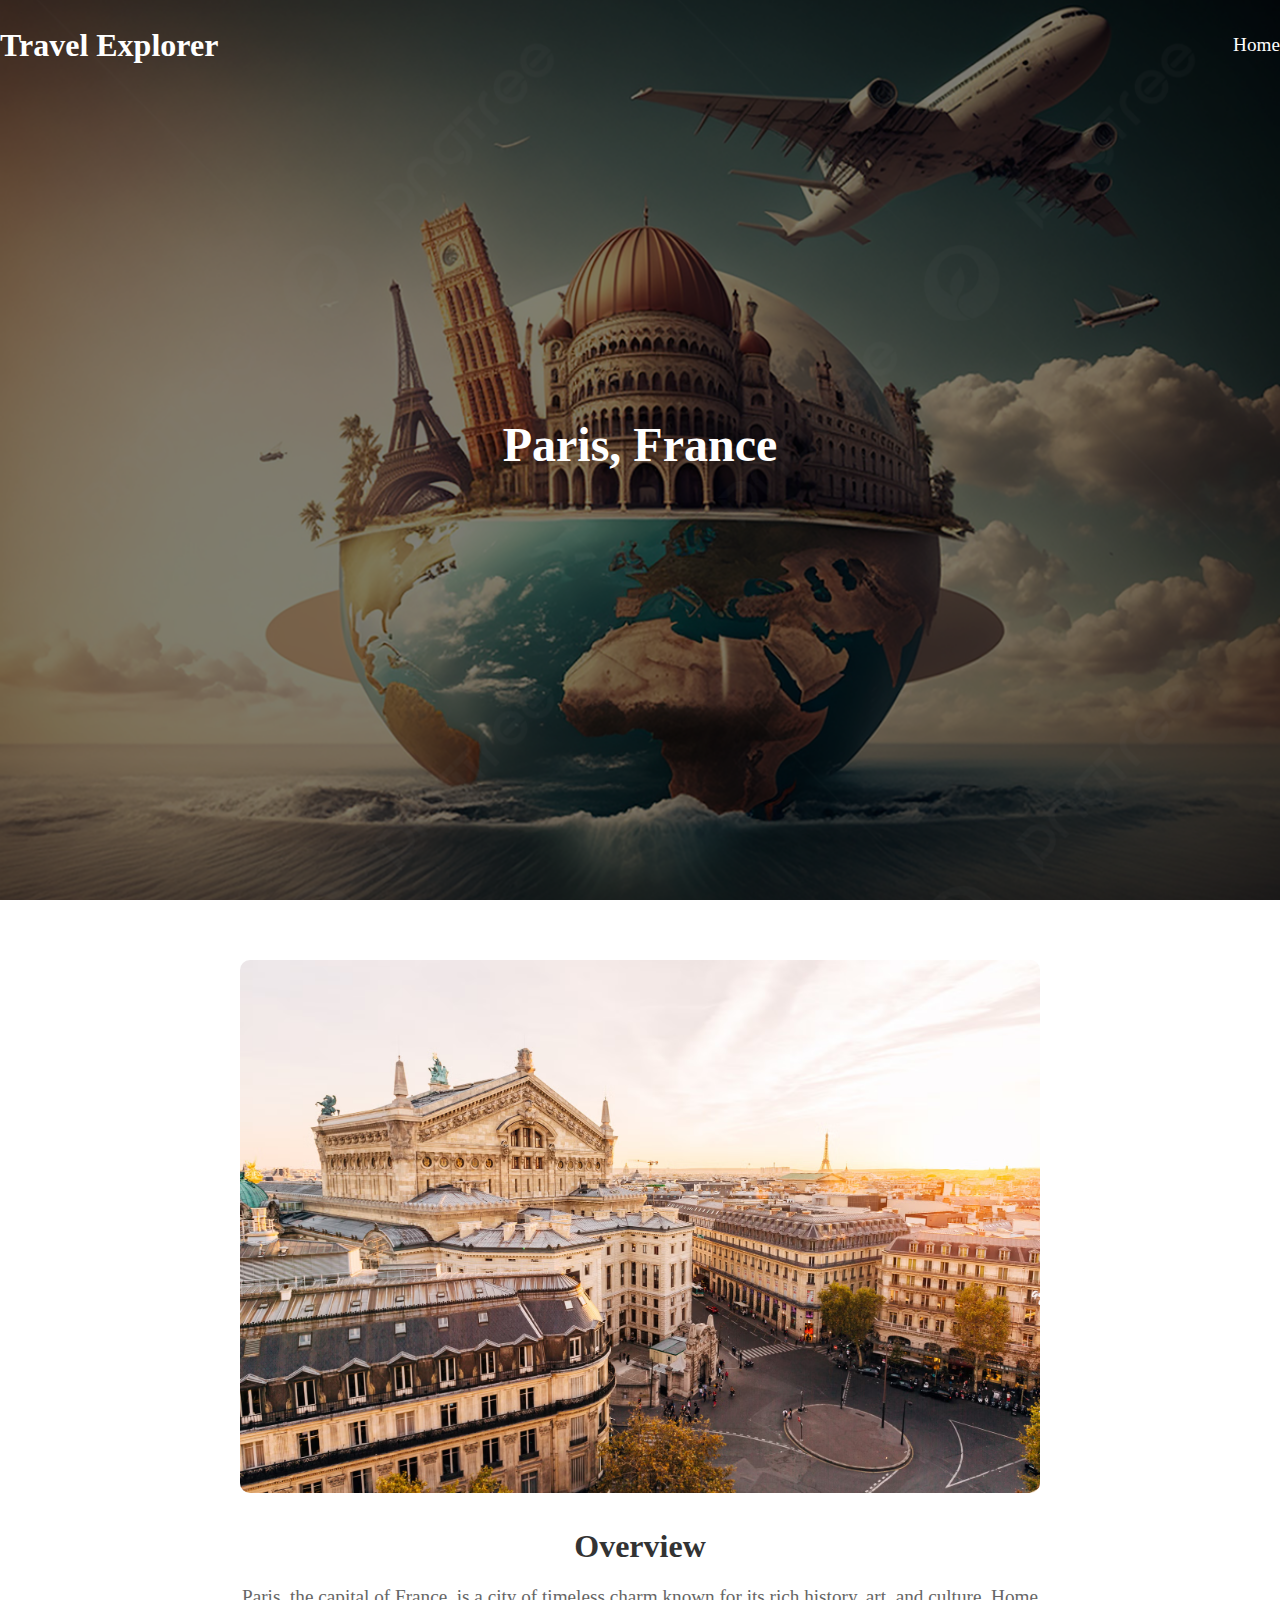
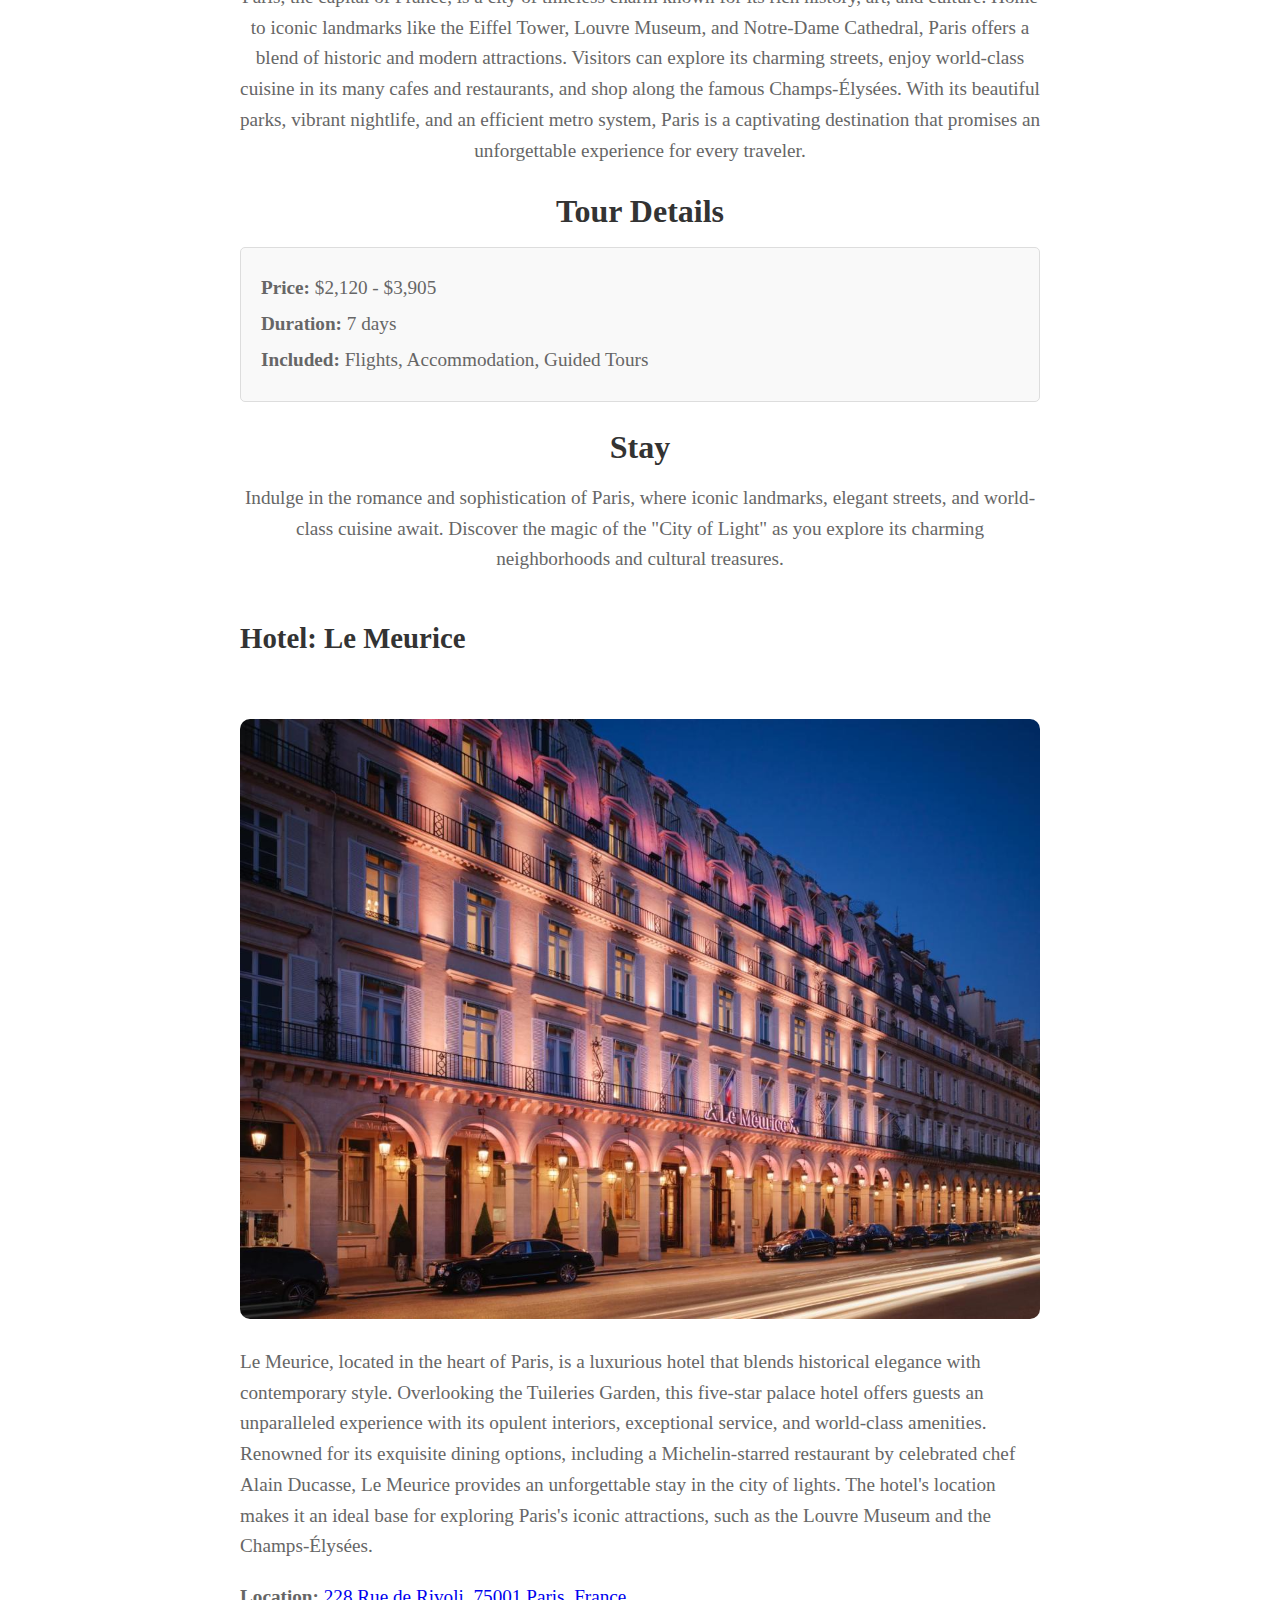
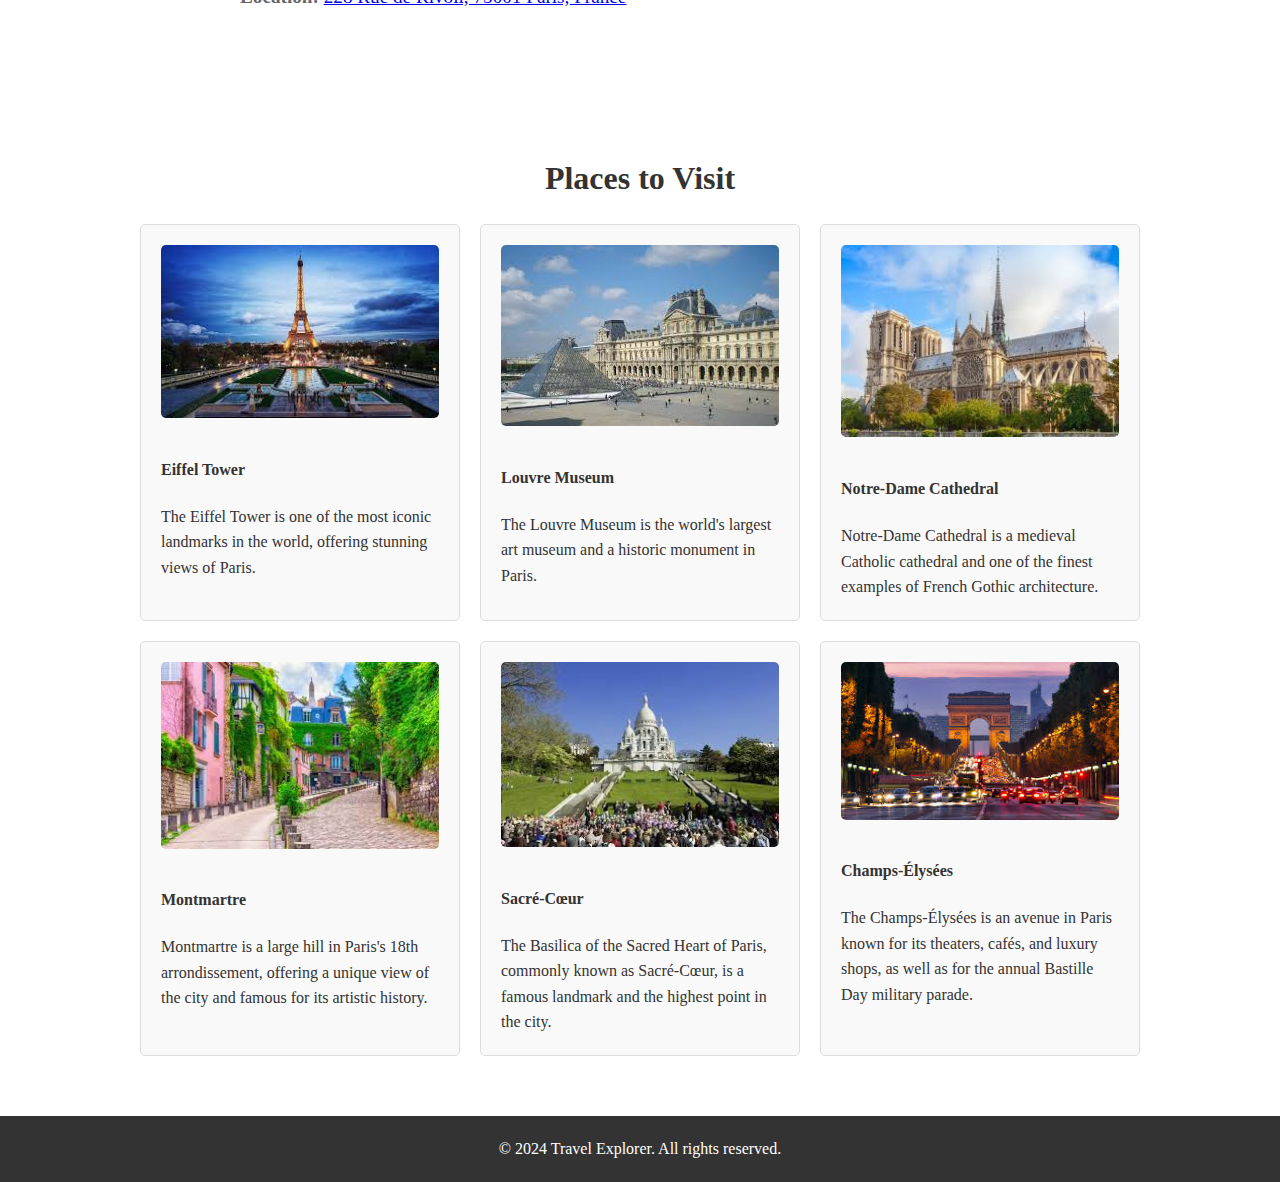
<file: destination_paris.html>
<!DOCTYPE html>
<html lang="en">
<head>
    <meta charset="UTF-8">
    <meta name="viewport" content="width=device-width, initial-scale=1.0">
    <title>Destination Details - Travel Explorer</title>
    <link rel="stylesheet" href="styles.css">
</head>
<body>
    <header>
        <nav>
            <h1>Travel Explorer</h1>
            <ul>
                <li><a href="index.html">Home</a></li>
            </ul>
        </nav>
        <div class="hero-content">
            <h2>Paris, France</h2>
        </div>
    </header>
    

    <section class="destination-details">
        <img src="image_of_paris/paris_france.avif" alt="Paris, France" class="destination-img">
        <div class="details-content">
            <h3>Overview</h3>
            <p>Paris, the capital of France, is a city of timeless charm known for its rich history, art, and culture. Home to iconic landmarks like the Eiffel Tower, Louvre Museum, and Notre-Dame Cathedral, Paris offers a blend of historic and modern attractions. Visitors can explore its charming streets, enjoy world-class cuisine in its many cafes and restaurants, and shop along the famous Champs-Élysées. With its beautiful parks, vibrant nightlife, and an efficient metro system, Paris is a captivating destination that promises an unforgettable experience for every traveler.</p>
            
            <h3>Tour Details</h3>
            <div class="details-flex">
                <div class="detail-box">
                    <p><strong>Price:</strong> $2,120 - $3,905</p>
                    <p><strong>Duration:</strong> 7 days</p>
                    <p><strong>Included:</strong> Flights, Accommodation, Guided Tours</p>
                </div>
            </div>
            
            <h3>Stay</h3>
            <p>Indulge in the romance and sophistication of Paris, where iconic landmarks, elegant streets, and world-class cuisine await. Discover the magic of the "City of Light" as you explore its charming neighborhoods and cultural treasures.</p>
            
            <div class="hotel-details">
                <h4>Hotel: Le Meurice</h4>
                <img src="image_of_paris/le meurice_paris.jpg" alt="Le Meurice" class="hotel-img">
                <p>Le Meurice, located in the heart of Paris, is a luxurious hotel that blends historical elegance with contemporary style. Overlooking the Tuileries Garden, this five-star palace hotel offers guests an unparalleled experience with its opulent interiors, exceptional service, and world-class amenities. Renowned for its exquisite dining options, including a Michelin-starred restaurant by celebrated chef Alain Ducasse, Le Meurice provides an unforgettable stay in the city of lights. The hotel's location makes it an ideal base for exploring Paris's iconic attractions, such as the Louvre Museum and the Champs-Élysées.</p>
                <p><strong>Location:</strong> <a href="https://www.google.com/maps/place/Le+Meurice/@48.8651888,2.3280831,15z/data=!4m9!3m8!1s0x47e66f37dc585251:0xe0a171bc7aaa5c94!5m2!4m1!1i2!8m2!3d48.8651888!4d2.3280831!16s%2Fg%2F11j9fyhgz2?entry=ttu" target="_blank">228 Rue de Rivoli, 75001 Paris, France</a></p>
            </div>
        </div>
    </section>

    <section class="places-to-visit">
        <h3>Places to Visit</h3>
        <div class="places-grid">
            <div class="place-box">
                <img src="image_of_paris/eiffel tower.jpeg" alt="Eiffel Tower" class="place-img">
                <h4>Eiffel Tower</h4>
                <p>The Eiffel Tower is one of the most iconic landmarks in the world, offering stunning views of Paris.</p>
            </div>
            <div class="place-box">
                <img src="image_of_paris/louvre.jpeg" alt="Louvre Museum" class="place-img">
                <h4>Louvre Museum</h4>
                <p>The Louvre Museum is the world's largest art museum and a historic monument in Paris.</p>
            </div>
            <div class="place-box">
                <img src="image_of_paris/Notre-Dame Cathedral.jpeg" alt="Notre-Dame Cathedral" class="place-img">
                <h4>Notre-Dame Cathedral</h4>
                <p>Notre-Dame Cathedral is a medieval Catholic cathedral and one of the finest examples of French Gothic architecture.</p>
            </div>
            <div class="place-box">
                <img src="image_of_paris/Montmartre.jpeg" alt="Montmartre" class="place-img">
                <h4>Montmartre</h4>
                <p>Montmartre is a large hill in Paris's 18th arrondissement, offering a unique view of the city and famous for its artistic history.</p>
            </div>
            <div class="place-box">
                <img src="image_of_paris/Sacré-Cœur.jpeg" alt="Sacré-Cœur" class="place-img">
                <h4>Sacré-Cœur</h4>
                <p>The Basilica of the Sacred Heart of Paris, commonly known as Sacré-Cœur, is a famous landmark and the highest point in the city.</p>
            </div>
            <div class="place-box">
                <img src="image_of_paris/Champs-Élysées.jpeg" alt="Champs-Élysées" class="place-img">
                <h4>Champs-Élysées</h4>
                <p>The Champs-Élysées is an avenue in Paris known for its theaters, cafés, and luxury shops, as well as for the annual Bastille Day military parade.</p>
            </div>
        </div>
    </section>

    <footer>
        <p>&copy; 2024 Travel Explorer. All rights reserved.</p>
    </footer>
</body>
</html>
</file>
<file: styles.css>
/* Reset some default styles */
body, h1, h2, h3, p, ul, li, a, button, form, input, textarea {
    margin: 0;
    padding: 0;
    box-sizing: border-box;
}

body {
    font-family: 'Arial, sans-serif';
    line-height: 1.6;
    color: #333;
}

header {
    background-image: url('bg.jpg');
    background-size: cover;
    background-position: center;
    height: 100vh;
    color: #fff;
    display: flex;
    flex-direction: column;
    justify-content: center;
    align-items: center;
    text-align: center;
    position: relative;
}

header::before {
    content: '';
    position: absolute;
    top: 0;
    left: 0;
    width: 100%;
    height: 100%;
    background: rgba(0, 0, 0, 0.5);
}

nav {
    position: absolute;
    top: 0;
    width: 100%;
    padding: 20px;
    display: flex;
    justify-content: space-between;
    align-items: center;
    z-index: 1000;
}

nav h1 {
    font-size: 2rem;
    color: #fff;
}

nav ul {
    list-style: none;
    display: flex;
}

nav ul li {
    margin-left: 20px;
}

nav ul li a {
    text-decoration: none;
    color: #fff;
    font-size: 1.2rem;
    transition: color 0.3s;
}

nav ul li a:hover {
    color: #f39c12;
}

.hero-content {
    z-index: 1000;
}

.hero-content h2 {
    font-size: 3rem;
    margin-bottom: 10px;
}

.hero-content p {
    font-size: 1.5rem;
    margin-bottom: 20px;
}

.hero-content button {
    padding: 10px 20px;
    font-size: 1rem;
    background: #f39c12;
    border: none;
    color: #fff;
    cursor: pointer;
    transition: background 0.3s;
}

.hero-content button:hover {
    background: #e67e22;
}

.destinations-section, .about-section, .contact-section {
    padding: 60px 20px;
    text-align: center;
}

.destinations-section h2, .about-section h2, .contact-section h2 {
    font-size: 2.5rem;
    margin-bottom: 40px;
}

.destination-grid {
    display: flex;
    flex-wrap: wrap;
    justify-content: center;
    gap: 20px;
}

.destination-card {
    background: #fff;
    border-radius: 10px;
    box-shadow: 0 4px 6px rgba(0, 0, 0, 0.1);
    overflow: hidden;
    max-width: 300px;
}

.destination-card img {
    width: 100%;
    height: auto;
}

.card-content {
    padding: 20px;
}

.card-content h3 {
    font-size: 1.5rem;
    margin-bottom: 10px;
}

.card-content p {
    font-size: 1rem;
    color: #666;
}

.about-section p {
    font-size: 1.2rem;
    max-width: 800px;
    margin: 0 auto;
}

.contact-section form {
    max-width: 500px;
    margin: 0 auto;
    text-align: left;
}

.contact-section form label {
    display: block;
    margin-bottom: 10px;
    font-size: 1rem;
}

.contact-section form input, .contact-section form textarea {
    width: 100%;
    padding: 10px;
    margin-bottom: 20px;
    border: 1px solid #ddd;
    border-radius: 5px;
}

.contact-section form button {
    padding: 10px 20px;
    font-size: 1rem;
    background: #f39c12;
    border: none;
    color: #fff;
    cursor: pointer;
    transition: background 0.3s;
}

.contact-section form button:hover {
    background: #e67e22;
}

footer {
    padding: 20px;
    text-align: center;
    background: #333;
    color: #fff;
}

/* Destination Details Page Styles */
.destination-details {
    padding: 60px 20px;
    max-width: 800px;
    margin: 0 auto;
    text-align: center;
}

.destination-details h2 {
    font-size: 2.5rem;
    margin-bottom: 20px;
}

.destination-img {
    width: 100%;
    height: auto;
    border-radius: 10px;
    margin-bottom: 20px;
}

.details-content h3 {
    font-size: 2rem;
    margin-bottom: 10px;
    color: #333;
}

.details-content p {
    font-size: 1.2rem;
    color: #666;
    margin-bottom: 20px;
}

.details-flex {
    display: flex;
    flex-direction: column;
    gap: 20px;
    margin-bottom: 20px;
}

.detail-box {
    background-color: #f9f9f9;
    border: 1px solid #ddd;
    padding: 20px;
    border-radius: 5px;
    flex: 1;
    text-align: left;
}

.detail-box p {
    margin: 5px 0;
}

.hotel-details {
    text-align: left;
    margin-top: 40px;
}

.hotel-details h4 {
    font-size: 1.8rem;
    color: #333;
}

.hotel-img {
    width: 100%;
    height: auto;
    border-radius: 10px;
    margin: 20px 0;
}

.places-to-visit {
    padding: 60px 20px;
    max-width: 1000px; /* Adjusted max-width */
    margin: 0 auto;
    text-align: center;
}

.places-to-visit h3 {
    font-size: 2rem;
    margin-bottom: 20px;
    color: #333;
}

.places-grid {
    display: grid;
    grid-template-columns: repeat(3, 1fr);
    gap: 20px;
}

.place-box {
    background-color: #f9f9f9;
    border: 1px solid #ddd;
    border-radius: 5px;
    padding: 20px;
    text-align: left;
}

.place-img {
    width: 100%;
    height: auto;
    border-radius: 5px;
    margin-bottom: 10px;
}

footer {
    padding: 20px;
    text-align: center;
    background: #333;
    color: #fff;
}
</file>
